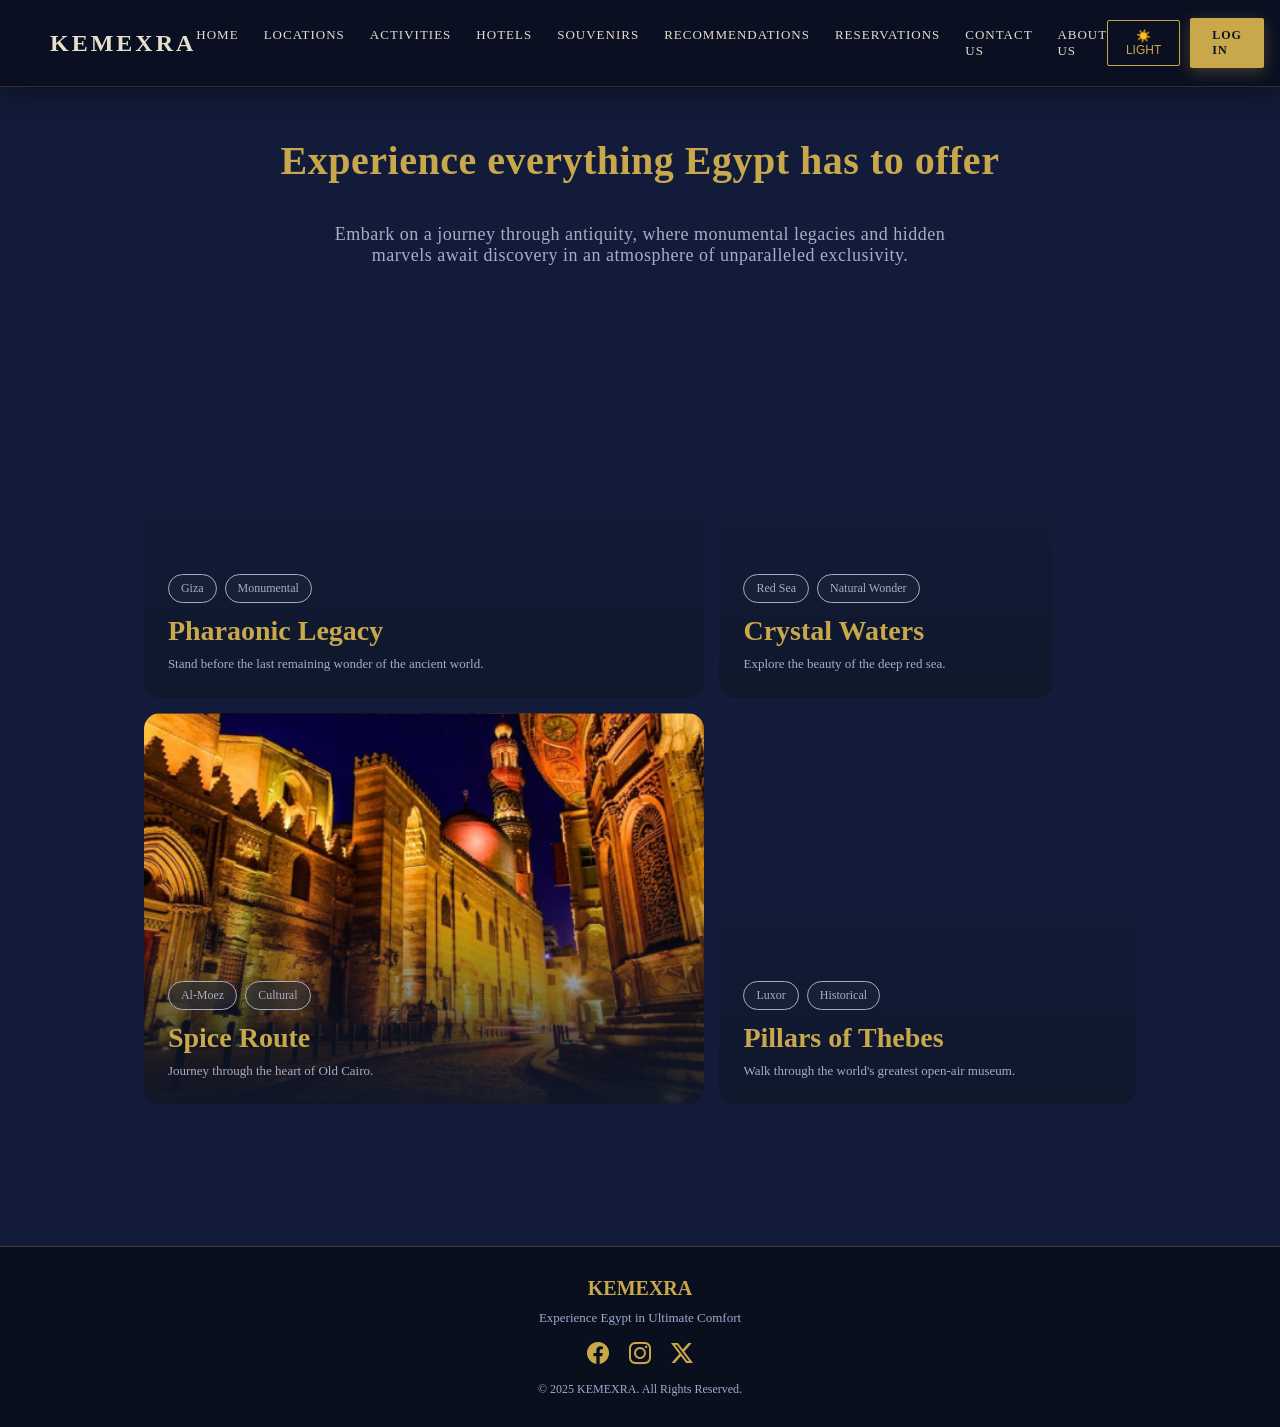
<file: activities/activities.html>
<!DOCTYPE html>
<html lang="en" dir="ltr">
<head>
        <script src="../theme.js"></script> 

    <meta charset="UTF-8">
    <title>KEMEXRA — Page Name</title>
    <link rel="stylesheet" href="https://cdn.jsdelivr.net/npm/bootstrap-icons@1.11.3/font/bootstrap-icons.min.css">
    <link rel="stylesheet" href="shared.css">
    <link rel="stylesheet" href="activities.css">
    <link rel="stylesheet" href="https://cdnjs.cloudflare.com/ajax/libs/font-awesome/6.7.2/css/all.min.css">
</head>
<body>

<!--  navbar  -->
<nav class="navbar">
    <div class="logo">KEMEXRA</div>
    <div class="nav-links">
        <a href="../index.html">Home</a>
        <a href="../locations/locations.html">Locations</a>
        <a href="../activities/activities.html">Activities</a>
        <a href="../hotels/hotels.html">Hotels</a>
        <a href="../souvenirs/souvenirs.html">Souvenirs</a>
        <a href="../Recommendations/rec.html">Recommendations</a>
        <a href="../booking/booking.html">Reservations</a>
               <a href="../tourism/Contact.html">contact us</a>
         <a href="../tourism/About.html">about us</a>
    </div>
    <div style="display:flex; gap:10px; align-items:center;">
        <button class="theme-btn" onclick="toggleTheme()">☀️ Light</button>
        <a class="action-btn" ="../log-in/login.html">LOG IN</a>
    </div>
</nav>
<!--  Default main page dark-->
<div id="dark-mode-layout">
    <div id="main-stage" class="not-active">
        <div class="yasso-default-activity-page" class="not-active">
        <div class="yasso-title-container">
            <h1 class="yasso-title">Experience everything Egypt has to offer</h1>
            <p class="yasso-title-description">Embark on a journey through antiquity, where monumental legacies and hidden marvels await discovery in an atmosphere of unparalleled exclusivity.</p>
        </div>
    
        <div class="yasso-locations">
            <div class="yasso-card yasso-sphinx" data-location="giza">
                <div class="yasso-tag-container">
                    <span class="yasso-tag">Giza</span>
                    <span class="yasso-tag">Monumental</span>
                </div>
                <h2 class="yasso-card-title">Pharaonic Legacy</h2>
                <p class="yasso-card-description">Stand before the last remaining wonder of the ancient world.</p>
            </div>

            <div class="yasso-card yasso-sharm" data-location="sharm">
                <div class="yasso-tag-container">
                    <span class="yasso-tag">Red Sea</span>
                    <span class="yasso-tag">Natural Wonder</span>
                </div>
                <h2 class="yasso-card-title">Crystal Waters</h2>
                <p class="yasso-card-description">Explore the beauty of the deep red sea.</p>
            </div>

            <div class="yasso-card yasso-luxor" data-location="luxor">
                <div class="yasso-tag-container">
                    <span class="yasso-tag">Luxor</span>
                    <span class="yasso-tag">Historical</span>
                </div>
                <h2 class="yasso-card-title">Pillars of Thebes</h2>
                <p class="yasso-card-description">Walk through the world's greatest open-air museum.</p>
            </div>

            <div class="yasso-card yasso-almoez" data-location="almoez">
                <div class="yasso-tag-container">
                    <span class="yasso-tag">Al-Moez</span>
                    <span class="yasso-tag">Cultural</span>
                </div>
                <h2 class="yasso-card-title">Spice Route</h2>
                <p class="yasso-card-description">Journey through the heart of Old Cairo.</p>
            </div>
        </div>
    </div>
</div>
<!-- Sphinx dark -->
<div id="sphinx-stage" class="not-active">
    <div class="tab-bar">
        <ul class="tab-content">
            <li data-target="sphinx-stage"><i class="bi bi-triangle-fill"></i></li>
            <li data-target="sharm-stage"><i class="bi bi-water"></i></li>
            <li data-target="luxor-stage"><i class="bi bi-bank"></i></li>
            <li data-target="khan-stage"><i class="bi bi-shop-window"></i></li>
            <li data-target="main-stage"><i class="bi bi-house-door-fill"></i></li>
        </ul>
    </div>
    <div class="sphinx-top-page">
        <h2 class="sphinx-title-mini">Giza Plateau</h2>
        <h1 class="sphinx-title">Pharonic Legacy</h1>
        <p class="sphinx-description">Stand before the last remaining wonder of the ancient world. An exclusive journey into the monumental triumphs of a civilization lost to time.</p>
    </div>
    
    <div class="yasso-sphinx-lower">
        <div class="yasso-history">
            <p class="yasso-sphinx-lower-tag">The Genesis</p>
            <h2 class="yasso-sphinx-card-title">Archeticts of Eternity</h2>
            <p class="yasso-sphinx-description">Constructed over 4,500 years ago, the pyramids stand as a testament to human ingenuity and divine ambition. Explore the inner chambers with our resident Egyptologists.</p>
            <a ="#" class="yasso-sphinx-link">Discover History</a>
        </div>
        <div class="yasso-sphinx-card">
            <div class="yasso-mini-icon-color"><i class="bi bi-key-fill"></i></div>
            <h3 class="yasso-mini-card-title">Private access</h3>
            <p class="yasso-mini-card-description">Exclusive before-hours entry to the Sphinx enclosure and private tomb access.</p>
            <a ="#" class="yasso-sphinx-link-low-effort">Request Access -></a>
        </div>
        <div class="yasso-sphinx-card-2">
            <div class="yasso-mini-icon-color"><i class="bi bi-car-front-fill"></i></div>
            <h3 class="yasso-mini-card-title">Dune Treks</h3>
            <p class="yasso-mini-card-description">Tear through the shifting Sahara dunes in high-performance 4x4s as the sun dips below the horizon.</p>
            <a ="#" class="yasso-sphinx-link-low-effort">View Itinerary -></a>
        </div>
    </div>
    <div class="yasso-extra-activity-sphinx">
        <div class="yasso-alittletotheleft">
        <p class="yasso-sphinx-lower-tag">Masterpiece</p>
            <h2 class="yasso-sphinx-card-title">The wonders of Egyptian engineering</h2>
            <p class="yasso-sphinx-description">Venture into the heart of the tombs with expert Egyptologists to witness the ingenuity that defined a civilization.</p>
            <a ="#" class="yasso-sphinx-link">Venture into the tombs</a>
        </div>
    </div>
    
</div>
<!-- Sharm dark -->
<div id="sharm-stage" class="not-active">
    <div class="tab-bar">
        <ul class="tab-content">
            <li data-target="sphinx-stage"><i class="bi bi-triangle-fill"></i></li>
            <li data-target="sharm-stage"><i class="bi bi-water"></i></li>
            <li data-target="luxor-stage"><i class="bi bi-bank"></i></li>
            <li data-target="khan-stage"><i class="bi bi-shop-window"></i></li>
            <li data-target="main-stage"><i class="bi bi-house-door-fill"></i></li>
        </ul>
    </div>
    <div class="sharm-top-page">
        <h2 class="sharm-title-mini">Deep Blue Sharm</h2>
        <h1 class="sharm-title">Red Sea Diving</h1>
        <p class="sharm-description">Descend into a world of vibrant coral gardens and historic shipwrecks. Experience the unparalleled clarity and marine biodiversity of the Red Sea with our expert-guided expeditions.</p>
        <div class="button-placement">
        <button class="btn-primary">Book a Dive</button>
        <button class="btn-secondary">View Equipment</button>
        </div>
    </div>
    <hr class="yasso-line">
    <div class="sharm-lower">
        <div class="sharm-lower-left">
        <div class="yasso-lower-page-text">
            <h1 class="sharm-title">Ras Mohammed National Park</h1>
            <p class="sharm-description">Egypt's premier national park offers dramatic drop-offs, massive gorgonian sea fans, and encounters with pelagic species. Shark Reef and Yolanda Reef are renowned for their staggering currents and nutrient-rich waters that attract schools of barracuda, snappers, and batfish.</p>
            <p class="yasso-sharm-tag"><i class="bi bi-droplet-fill"></i>Depth: 10m-40m+</p>
            <p class="yasso-sharm-tag"><i class="bi bi-geo-alt-fill"></i>Location: Sharm El Sheikh</p>
            <p class="yasso-sharm-tag"><i class="bi bi-alarm-fill"></i>Duration: 2 hours</p>
            <p class="yasso-sharm-tag"><i class="bi bi-people-fill"></i>Group Size: 2-4</p>
            <p class="yasso-sharm-tag"><i class="bi bi-eye-fill"></i>Visibility: Moderate</p>
        </div>
        </div>
        <img class="sharm-lower-right" src="The_cargo_of_the_Yolanda_is_now_home_for_many_kind_of_fishes.jpg">
    </div>
    <div class="sharm-lower-lower">
        <p class="sharm-title-mini">Services</p>
        <h1 class="sharm-title">Equipment & Guides</h1>
        <div class="sharm-cards-lower">
            <div class="sharm-card">
                <div class="sharm-card-icon"><i class="bi bi-water"></i> </div>
                <h2 class="sharm-card-title">
                    Premium Gear Rental
                </h2>
                <p class="sharm-card-description">
                    Top-tier, regularly serviced equipment from leading brands. Including nitrox-compatible computers, regulators, and specialized deep-water thermal protection.
                </p>
                <a ="#" class="sharm-card-link">View Inventory →</a>
            </div>
            <div class="sharm-card">
                <div class="sharm-card-icon"><i class="bi bi-mortarboard-fill"></i></div>
                <h2 class="sharm-card-title">
                    Expert Instruction
                </h2>
                <p class="sharm-card-description">
                    From initial certification to advanced technical diving. Our multilingual PADI & SSI certified master instructors ensure safety and skill mastery.
                </p>
                <a "../locations/locations.html" class="sharm-card-link">Explore Courses →</a>
            </div>
            <div class="sharm-card">
                <div class="sharm-card-icon"><i class="fa-solid fa-ship"></i> </div>
                <h2 class="sharm-card-title">
                    Private Charters
                </h2>
                <p class="sharm-card-description">
                    Exclusive access to pristine dive sites aboard luxury yachts. Customized itineraries, private guides, and gourmet onboard catering for intimate groups.                </p>
                <a "../locations/locations.html" class="sharm-card-link">Charter a Vessel →</a>
            </div>
        </div>
    </div>
</div>
<!--  khan dark -->
<div id="khan-stage" class="not-active">
    <div class="tab-bar">
        <ul class="tab-content">
            <li data-target="sphinx-stage"><i class="bi bi-triangle-fill"></i></li>
            <li data-target="sharm-stage"><i class="bi bi-water"></i></li>
            <li data-target="luxor-stage"><i class="bi bi-bank"></i></li>
            <li data-target="khan-stage"><i class="bi bi-shop-window"></i></li>
            <li data-target="main-stage"><i class="bi bi-house-door-fill"></i></li>
        </ul>
    </div>
    <div class="khan-top-page">
        <p class="khan-title-mini">The spice route</p>
        <h1 class="khan-title">Al-Moez & Bazaar</h1>
        <p class="khan-description">Step into the labyrinth of Islamic Cairo. A sensory journey through centuries of artisanal craftsmanship, exotic spices, and the timeless hum of the historic souks.</p>
        <a "../locations/locations.html" class="yasso-khan-link">Book Guided Walk</a>
        
    </div>
    <hr class="yasso-line">
            <h2 class="khan-lower-title">
                Treasures of the Labyrinth
                <hr class="khan-lower-title-line">
            </h2>
    <div class="khan-lower-page">
        <div class="khan-lower-left">
            <p class="khan-lower-left-mini-title">Sensory Experience</p>
            <h2 class="khan-lower-left-title">The Spice Markets</h2>
            <p class="khan-lower-left-description">Inhale the intoxicating aromas of saffron, cardamom, and frankincense. The spice merchants of Khan el-Khalili continue a trade that has flourished here since the 14th century.</p>
        </div>
        <div class="khan-lower-right">
            <div class="yasso-sphinx-card">
                <div class="yasso-mini-icon-color"><i class="bi bi-cup-hot"></i></div>
            <h3 class="yasso-mini-card-title">Fishawi's cafe</h3>
            <p class="khan-mini-card-description">Sip mint tea in the mirror-lined cafe that has operated continuously for over 200 years.</p>
            </div>
            <div class="yasso-sphinx-card">
                <div class="yasso-mini-icon-color"><i class="bi bi-gem"></i></div>
            <h3 class="yasso-mini-card-title">Artisanal Copper</h3>
            <p class="khan-mini-card-description">Witness coppersmiths crafting intricate trays and lanterns in the Street of the Tentmakers.</p>
            </div>
        </div>
    </div>
    <div class="khan-lower-lower-page">
        <div class="khan-lower-lower-left">
            <h2 class="khan-lower-lower-title">Curated bazar tours</h2>
            <p class="khan-mini-card-description">Navigate the complex alleys with our expert historians. Gain access to private artisan workshops and hidden architectural marvels rarely seen by tourists.</p>
            <a "../locations/locations.html" class="yasso-khan-link">View Itineraries</a>
        </div>
        <div class="khan-lower-lower-right">
        </div>
    </div>
</div>
<!-- Luxor dark-->
 <div id="luxor-stage" class="not-active">
    <div class="tab-bar">
        <ul class="tab-content">
            <li data-target="sphinx-stage"><i class="bi bi-triangle-fill"></i></li>
            <li data-target="sharm-stage"><i class="bi bi-water"></i></li>
            <li data-target="luxor-stage"><i class="bi bi-bank"></i></li>
            <li data-target="khan-stage"><i class="bi bi-shop-window"></i></li>
            <li data-target="main-stage"><i class="bi bi-house-door-fill"></i></li>
        </ul>
    </div>
    <div class=" luxor-upper">
        <p class="khan-title-mini">The pillars of thebes</p>
        <h1 class="khan-title">Luxor & Temples</h1>
        <p class="khan-description">Navigate the sprawling columns of the New Kingdom. Stand amidst a forest of stone where the ingenuity of ancient architects turned desert dust into an eternal testament of power.</p>

    </div>
    <div class="luxor-filler">
        <p class="luxor-filler1">Karnak</p>
        <p class="luxor-filler2">Luxor</p>
        <p class="luxor-filler2">West bank</p>
    </div>
        <hr class="yasso-line">
        <div class="luxor-lower">
        <h1 class="khan-title">The Great temple of Amun</h1>
        <p class="luxor-lower-description">A vast open-air museum and the largest religious building ever constructed.</p>
        <div class="luxor-lower-lower">
            <div class="luxor-lower-lower-left">
             <p class="luxor-lower-lower-left-description">Archaeological Curation</p>
             <h2 class="khan-title">Hypostyle Hall</h2>
             <p class="luxor-lower-description">Wander among 134 colossal columns, some reaching 70 feet high, intricately carved with the exploits of ancient kings.</p>
            </div>
            <div class="luxor-lower-lower-right">
               <div class="luxor-lower-lower-right-card1">
                <div class="luxor-lower-lower-right-card-icon"><i class="bi bi-compass-fill"></i></div>
                <h2 class="khan-title">Guided Expiditions</h2>
                <p class="khan-lower-lower-left-description">Expert Egyptologists reveal the deciphered secrets of the soaked lake and obelisks</p>
                <a "../locations/locations.html" class="yasso-luxor-link">Reserve a tour</a>
               </div>
               <div class="luxor-lower-lower-right-card2">
                <div class="luxor-lower-lower-right-card-icon"><i class="bi bi-eye-fill"></i> </div>
                <h2 class="khan-title">Night Illumination</h2>
                <p class="khan-lower-lower-left-description">Witness the sanctuary transformed under shadows and theatrical lighting.</p>
               </div>
            </div>
        </div>
        </div>
 </div>
  </div>
 <!-- light mode-->

 <div class="tab-bar-light">
        <ul class="tab-light-content">
            <li data-target="giza-light"><i class="bi bi-triangle-fill"></i></li>
            <li data-target="sharm-light"><i class="bi bi-water"></i></li>
            <li data-target="luxor-light"><i class="bi bi-bank"></i></li>
            <li data-target="khan-light"><i class="bi bi-shop-window"></i></li>
            <li data-target="main-stage-light"><i class="bi bi-house-door-fill"></i></li>
        </ul>
        </div>
 <div class="light-mode-layout">
    <!-- main light-->

    <div id="main-stage-light" class="not-active">
        <div class="yasso-main-upper">
        <h1 class="yasso-title-main-light">Unveil the Mysteries of the Nile</h1>
        <p class="yasso-title-description-light">From the sun-drenched pyramids to the vibrant depths of the Red Sea, curate your ultimate Egyptian odyssey with KEMEXRA's exclusive experiences.</p>
        </div>
        <div class="yasso-double-cards-light">
            <div class="yasso-card1-left">

            </div>
            <div class="yasso-card1-right">
                <h2 class="card-upper-tag">Giza Pleateau</h2>
                <h1 class="card-title-light">Pharaonic Legacy</h1>
                <p class="card-description-light">Stand before the last remaining wonder of the ancient world. An exclusive journey into the monumental triumphs of a civilization lost to time.</p>
                <a "../locations/locations.html" class="yasso-card-link-light" data-location="giza-light">Explore experience →</a>
            </div>
        </div>
        <div class="yasso-double-cards-light">
            
            <div class="yasso-card2-right">
                <h2 class="card-upper-tag">Sharm El Sheikh</h2>
                <h1 class="card-title-light">Deep Blue Sharm</h1>
                <p class="card-description-light">Dive into the pristine waters of the Red Sea. Discover vibrant coral reefs and marine life in a world-class underwater sanctuary, guided by master divers.</p>
                <a "../locations/locations.html" class="yasso-card-link-light" data-location="sharm-light">Explore experience →</a>
            </div>
            <div class="yasso-card2-left">
            </div>
        </div>
        <div class="yasso-middle-card">
            <div class="yasso-middle-card-content">
                <h2 class="card-upper-tag">Luxor</h2>
                <h1 class="middle-card-title-light">The Pillars of Thebes</h1>
                <div class="just-to-have-the-link-be-on-the-right"><p class="middle-card-description-light">Walk among the colossal columns of Karnak and the Valley of the Kings. Witness the majestic scale of ancient architectural mastery under the desert sun. </p> <a "../locations/locations.html" class="yasso-middle-card-link" data-location="luxor-light">Explore experience →</a></div>
            </div>
        </div>
        <div class="yasso-double-cards-light">
            <div class="yasso-card3-left">

            </div>
            <div class="yasso-card1-right">
                <h2 class="card-upper-tag">cairo</h2>
                <h1 class="card-title-light">The Gilded Labyrinth</h1>
                <p class="card-description-light">Trace the glow of a thousand brass lanterns through Cairo's medieval heart. A curated twilight passage through spice-scented alleyways and the living history of the Fatimid era.</p>
                <a "../locations/locations.html" class="yasso-card-link-light" data-location="almoez-light">Explore experience →</a>
            </div>
        </div>
    </div>
    <!-- giaz light-->
    <div id="giza-light" class="not-active">
        
        <div class="yasso-giza-light-upper">
            <div class="giza-light-upper-content">
            <h2 class="giza-upper-tag">Monumental Heritage</h2>
            <p class="giza-light-upper-title">The pyramids of Giza</p>
            <p class="giza-light-upper-description">Witness the enduring legacy of the Pharaohs. An architectural marvel that has stood the test of millennia, bathed in the golden light of the Egyptian sun.</p>
        </div>
        </div>
        <div class="yasso-giza-light-middle">
            <p class="giza-light-middle-title">The Giza plateau</p>
        </div>
        <hr class="yasso-line">
        <div class="yasso-double-cards-light">
            <div class="yasso-giza-card-left">
                <h2 class="yasso-giza-card-title">Echoes of Eternity</h2>
                <p class="yasso-giza-card-description">The Giza plateau is home to the most iconic monuments of the ancient world. Constructed over 4,500 years ago, these immense structures were designed to protect the pharaohs' bodies and guide them into the afterlife. The precision of their construction remains a subject of awe and study to this day.</p>
            <div class="time-to-visit">
                
                <div class="time-to-visit-content">
                    <div class="logo-color-time"><i class="bi bi-brightness-high"></i></div>
                    <div class="time-to-visit-text">
                        <p class="best"> Best time to visit</p>
                        <p class="october"> October to April (Cooler Climate)</p>
                    </div>
                </div>

            </div>
            </div>

            <div class="yasso-giza-card-right">

            </div>
        </div>
        <hr class="yasso-line">
        <h2 class="giza-light-middle-title">Discover Architectural Marvels</h2>
        <div class="giza-lower-cards">
            <div class="card">
                <div class="card1-upper">
                    <p class="card-tag-giza">Khufu</p>
                </div>
                <div class="card-lower">
                    <p class="card-title">The great pyramid</p>
                    <p class="card-description">The oldest and largest of the three pyramids, originally standing at 146.6 meters. It was the tallest man-made structure in the world for over 3,800 years.</p>
                </div>
            </div>
            <div class="card">
                <div class="card2-upper">
                    <p class="card-tag-giza">Khafre</p>
                </div>
                <div class="card-lower">
                    <p class="card-title">The great sphinx</p>
                    <p class="card-description">A mythical creature with the body of a lion and the head of a human, believed to represent Pharaoh Khafre. It stands as a timeless guardian of the plateau.</p>
                </div>
            </div>
            <div class="card">
                <div class="card3-upper">
                    <p class="card-tag-giza">Menkaure</p>
                </div>
                <div class="card-lower">
                    <p class="card-title">Pyramid of Menkaure</p>
                    <p class="card-description">The smallest of the three main pyramids, noted for its complex internal chambers and the remains of its original red granite casing.</p>
                </div>
            </div>
        </div>
    </div>
    <!-- sharm light-->
     <!-- side not the only reason i no longer use yass-something is because i thought we were going to merge everything into one CSS folder but now that we're allowed to have multiple CSS folders thats not the case so, you will be missed "yasso-" naming method, gone too soon but still in my heart-->
    <div id="sharm-light" class="not-active">
        <div class="sharm-upper-light">
            <p class="sharm-upper-light-tag">Underwater Exploration</p>
            <h1 class="sharm-upper-light-title">Deep Blue Sharm</h1>
            <p class="sharm-upper-light-description">Descend into the vibrant ecosystems of the Red Sea. Experience world-class diving and pristine coral reefs in unparalleled luxury.</p>
        </div>
        <div class="sharm-lower-upper-light">
            <p class="sharm-lower-upper-light-item">Overview</p>
            <p class="sharm-lower-upper-light-item">Diving Expeditions</p>
            <p class="sharm-lower-upper-light-item">Snorkeling</p>
            <p class="sharm-lower-upper-light-item">Marine Conservation</p>
        </div>
        <hr class="yasso-line">
        <h1 class="Mid-sharm-light-title">The Coral Gardens</h1>
        <div class="mid-sharm-content">
            <div class="mid-sharm-left">
                <p class="sharm-lower-tag"><i class="bi bi-star"></i>Featured</p>
                <h2 class="sharm-lower-title">Ras Mohammed Reserve</h2>
                <p class="sharm-lower-description">Discover vertical walls plunging into the abyss, teeming with pelagic fish and spectacular coral formations.</p>
            </div>
            <div class="mid-sharm-right">
                <div class="sharm-icon"><i class="fa-solid fa-fish-fins"></i></div>
                <p class="mid-sharm-right-title">Private Charters</p>
                <p class="mid-sharm-right-description">Elevate your underwater journey with our exclusive yacht charters. Accompanied by marine biologists, explore untouched dive sites away from the crowds.</p>
                <a "../locations/locations.html" class="mid-sharm-right-link">Charter a Vessel →</a>
            </div>
            
        </div>
        <div class="sharm-bottom">
                <div class="conditions">
                    <p class="conditions-title">Conditions & Clarity</p>
                    <div class="just-to-split-conditions">
                    <div class="left-conditions">
                        <p class="condition">Visibility</p>
                        <hr class="conditions-line">
                        <p class="condition">Water Temp</p>
                        <hr class="conditions-line">
                        <p class="condition">Difficulty</p>
                        <hr class="conditions-line">
                        <p class="condition">Preferred Season</p>
                    </div>
                    <div class="right-conditions">
                        <p class="condition">30m</p>
                        <hr class="conditions-line">
                        <p class="condition">25°C</p>
                        <hr class="conditions-line">
                        <p class="condition">Moderate</p>
                        <hr class="conditions-line">
                        <p class="condition">June to October</p>
                    </div>
                    </div>
                </div>
                <div class="description">
                    <h2 class="description-title">Shallow Water Snorkeling</h2>
                    <p class="actual-description">For those who prefer to stay near the surface, our guided snorkeling tours offer a window into a kaleidoscopic world of soft corals and gentle sea turtles just meters from our pristine beaches.</p>
                    <a "../locations/locations.html" class="description-link">Explore spots ></a>
                </div>
                <div class="image"></div>
            </div>
    </div>
    <!-- luxor light -->
     <div id="luxor-light" class="not-active">
        <div class="luxor-upper-light">
            <p class="yasso-luxor-upper-light-tag">Luxor & Aswan</p>
            <p class="yasso-luxor-upper-light-title">The pillars of Thebes</p>
            <p class="yasso-luxor-upper-light-description">Walk among the colossal ruins of ancient empires. Experience the timeless majesty of Karnak and the sacred beauty of Luxor Temple along the life-giving Nile.</p>
        </div>
        <div class="active-stuff-luxor-light">
            <p class="active-stuff-luxor-light-thingie">Overview</p>
            <p class="active-stuff-luxor-light-thingie">Karnak Temple</p>
            <p class="active-stuff-luxor-light-thingie">Luxor Temple</p>
            <p class="active-stuff-luxor-light-thingie">Philae Temple</p>
        </div>
        <hr class="yasso-line">
        <div class="luxor-middle-light">
            <div class="luxor-middle-light-left">
                <p class="luxor-middle-light-right-title">Monuments of eternity</p>
                <p class="luxor-middle-light-right-description">Theban monuments stand as a testament to the power and devotion of pharaohs past. From the sprawling complex of Karnak, dedicated to the god Amun, to the elegant colonnades of Luxor Temple in the heart of the city, every stone tells a story of divine right and earthly grandeur.</p>
                <p class="luxor-middle-light-right-explore">Explore History→</p>
            </div>
            <div class="luxor-middle-light-right">
            </div>
        </div>
        <p class="lower-middle-luxor-light-title-but-not-that-big">Sacred Precincts</p>
        <div class="luxor-lower-upper-light"> <!--I'm so tired boss-->
            <div class="luxor-lower-upper-left">
                <p class="luxor-lower-upper-tag">Karnak Complex</p>
                <p class="luxor-lower-upper-title">The Hypostyle Hall</p>
            </div>
            <div class="luxor-lower-upper-right">
                <p class="luxor-lower-upper-right-icon"><i class="bi bi-sun"></i></p>
                <p class="luxor-lower-upper-right-title">Solar Alignment</p>
                <p class="luxor-lower-upper-right-description">Witness the architectural precision that aligns these ancient structures perfectly with solstices.</p>
            </div>
        </div>
        <div class="luxor-lower-lower-light">
            <div class="luxor-lower-lower-light-left">
                <p class="luxor-lower-lower-light-left-icon"><i class="bi bi-droplet"></i></p>
                <p class="luxor-lower-lower-light-left-title">The Sacred Lake</p>
                <p class="luxor-lower-lower-light-left-description">Used by priests for purification rituals before entering the inner sanctums.</p>
            </div>
            <div class="luxor-lower-lower-light-right">
                <p class="luxor-lower-lower-right-light-tag">Luxor Temple</p>
                <p class="luxor-lower-lower-right-light-title">Avenue of Sphinxes</p>
            </div>
            
            </div>
        </div>
    
    <div id="khan-light" class="not-active">
            <div class="khan-upper-light">
                <p class="khan-light-upper-tag">Historical District</p>
                <p class="khan-light-upper-title">The Spice Route Bazaar</p>
                <p class="khan-light-upper-description">Wander through centuries of history in the labyrinthine alleys of Al-Moez Street and Khan el-Khalili.</p>
            </div>
            <div class="filler-content-i-dont-know-anymore">
                <p class="filler-content">Overview</p>
                <p class="filler-content">Artisan</p>
                <p class="filler-content">Spice Markets</p>
                <p class="filler-content">Cafes & Dining</p>
                <p class="filler-content">Map</p>
            </div>
           
        <hr class="yasso-line">
            <div class="khan-light-middle">
                <div class="khan-light-middle-left">
                    <p class="khan-light-middle-title">A Living Museum of Islamic Cairo</p>
                    <p class="khan-light-middle-description">Step back in time as you traverse Al-Moez Street, arguably the greatest concentration of medieval architectural treasures in the Islamic world. Adjacent lies the famed Khan el-Khalili, a sprawling bazaar where the scent of cardamom and saffron has mingled with the sound of coppersmiths for over 600 years.</p>
                    <p class="khan-light-middle-tag"><i class="bi bi-clock"></i> Best visited late afternoon</p>
                </div>
                    <div class="khan-light-middle-middle">
                </div>
                    <div class="khan-light-middle-right">
                </div>
            </div>
        <p class="khan-lower-title-left">Curated Experiences</p>
        <hr class="yasso-line">
        <div class="khan-lower-lower-light">
            <div class="khan-lower-lower-light-left">
                <p class="khan-lower-lower-light-left-tag">Artisan Quarter</p>
                <p class="khan-lower-lower-light-left-title">The Coppersmiths' Alley</p>
                <p class="khan-lower-lower-light-left-description">Witness master artisans shaping raw metal into exquisite lanterns and trays using techniques passed down through generations.</p>
            </div>
            <div class="khan-lower-lower-light-right">
                <div class="khan-lower-lower-light-card">
                    <p class="khan-lower-lower-light-card-icon"><i class="bi bi-cup-hot"></i></p>
                    <p class="khan-lower-lower-light-card-title">El Fishawy Cafe</p>
                    <p class="khan-lower-lower-light-card-description">Sip traditional mint tea in Cairo's oldest cafe, a mirror-lined establishment that has been open continuously for centuries.</p>
                    <a "../locations/locations.html" class="khan-lower-lower-light-card-link">Discover →</a>
                </div>
                <div class="khan-lower-lower-light-card">
                    <p class="khan-lower-lower-light-card-icon"><i class="fa-brands fa-fort-awesome"></i></p>
                    <p class="khan-lower-lower-light-card-title">Qalawun Complex</p>
                    <p class="khan-lower-lower-light-card-description">Step into the golden age of the Mamluks. At the heart of Al-Muizz Street, the Qalawun Complex stands as a breathtaking convergence of light and stone, where sun-drenched stained glass illuminates centuries of history.</p>
                    <a "../locations/locations.html" class="khan-lower-lower-light-card-link">Discover →</a>
                </div>
            </div>
        </div>
        </div>
    </div>
<!--  footer  -->
<footer>
    <p class="footer-logo">KEMEXRA</p>
    <p class="footer-tagline">Experience Egypt in Ultimate Comfort</p>
    <div class="footer-socials">
        <a "../locations/locations.html"><i class="bi bi-facebook"></i></a>
        <a "../locations/locations.html"><i class="bi bi-instagram"></i></a>
        <a "../locations/locations.html"><i class="bi bi-twitter-x"></i></a>
    </div>
    <p class="footer-copy">&copy; 2025 KEMEXRA. All Rights Reserved.</p>
</footer>

<script src="activities.js"></script>
</body>
</html>
</file>
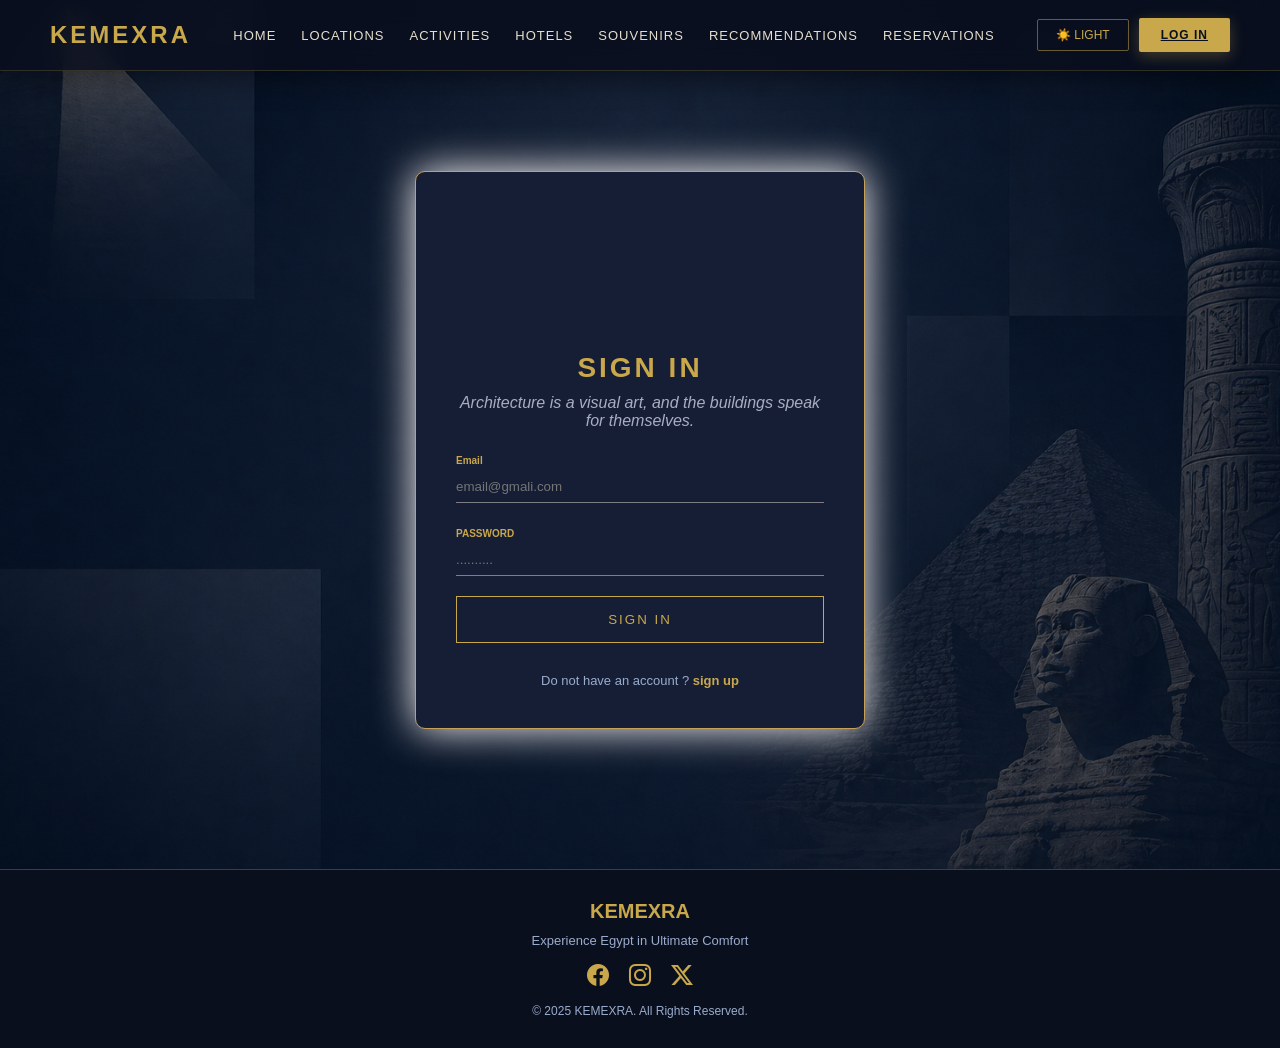
<file: log-in/login.html>
<!DOCTYPE html>
<html lang="en" dir="ltr">
<head>
            <script src="../theme.js"></script>

    <meta charset="UTF-8">
    <title>KEMEXRA — SIGN IN</title>
    <link rel="stylesheet" href="https://cdn.jsdelivr.net/npm/bootstrap-icons@1.11.3/font/bootstrap-icons.min.css">
    <link rel="stylesheet" href="shared.css">
    <link rel="stylesheet" href="log-in.css">
</head>
<body>

<!--  navbar  -->
<nav class="navbar">
    <div class="logo">KEMEXRA</div>
    <div class="nav-links">
         <a href="../index.html">Home</a>
        <a href="../locations/locations.html">Locations</a>
        <a href="../activities/activities.html">Activities</a>
        <a href="../hotels/hotels.html">Hotels</a>
        <a href="../souvenirs/souvenirs.html">Souvenirs</a>
        <a href="../Recommendations/rec.html">Recommendations</a>
        <a href="../booking/booking.html">Reservations</a>
    </div>
    <div style="display:flex; gap:10px; align-items:center;">
        <button class="theme-btn" onclick="toggleTheme()">☀️ Light</button>
        <a class="action-btn" href="login.html">LOG IN</a>
    </div>
</nav>
<!-- كل واحد يحط محتوى صفحته هنا -->
 <div class="display">
<div class="login-container">
     <h2>SIGN IN</h2>
     <p class="subtitle">Architecture is a visual art, and the buildings speak for themselves.</p>    
      <form id="loginForm">
          <div class="input-group">
            <label for="email">Email</label>
            <input type="text" id="email" placeholder="email@gmali.com">
          </div>
            <div class="input-group">
                <label for="password">PASSWORD</label>
                <input type="password" id="password" placeholder="..........">
            </div>

          <button type="submit" class="submit-btn">SIGN IN</button>

      </form> 
                      
                       <p class="text">Do not have an account ? <a href="../register/register.html" >sign up</a></p>
                          

    </div>
</div>
<!--  footer  -->
<footer>
    <p class="footer-logo">KEMEXRA</p>
    <p class="footer-tagline">Experience Egypt in Ultimate Comfort</p>
    <div class="footer-socials">
        <a href="#"><i class="bi bi-facebook"></i></a>
        <a href="#"><i class="bi bi-instagram"></i></a>
        <a href="#"><i class="bi bi-twitter-x"></i></a>
    </div>
    <p class="footer-copy">&copy; 2025 KEMEXRA. All Rights Reserved.</p>
</footer>

<script src="log-in.js"></script>
</body>
</html>
</file>
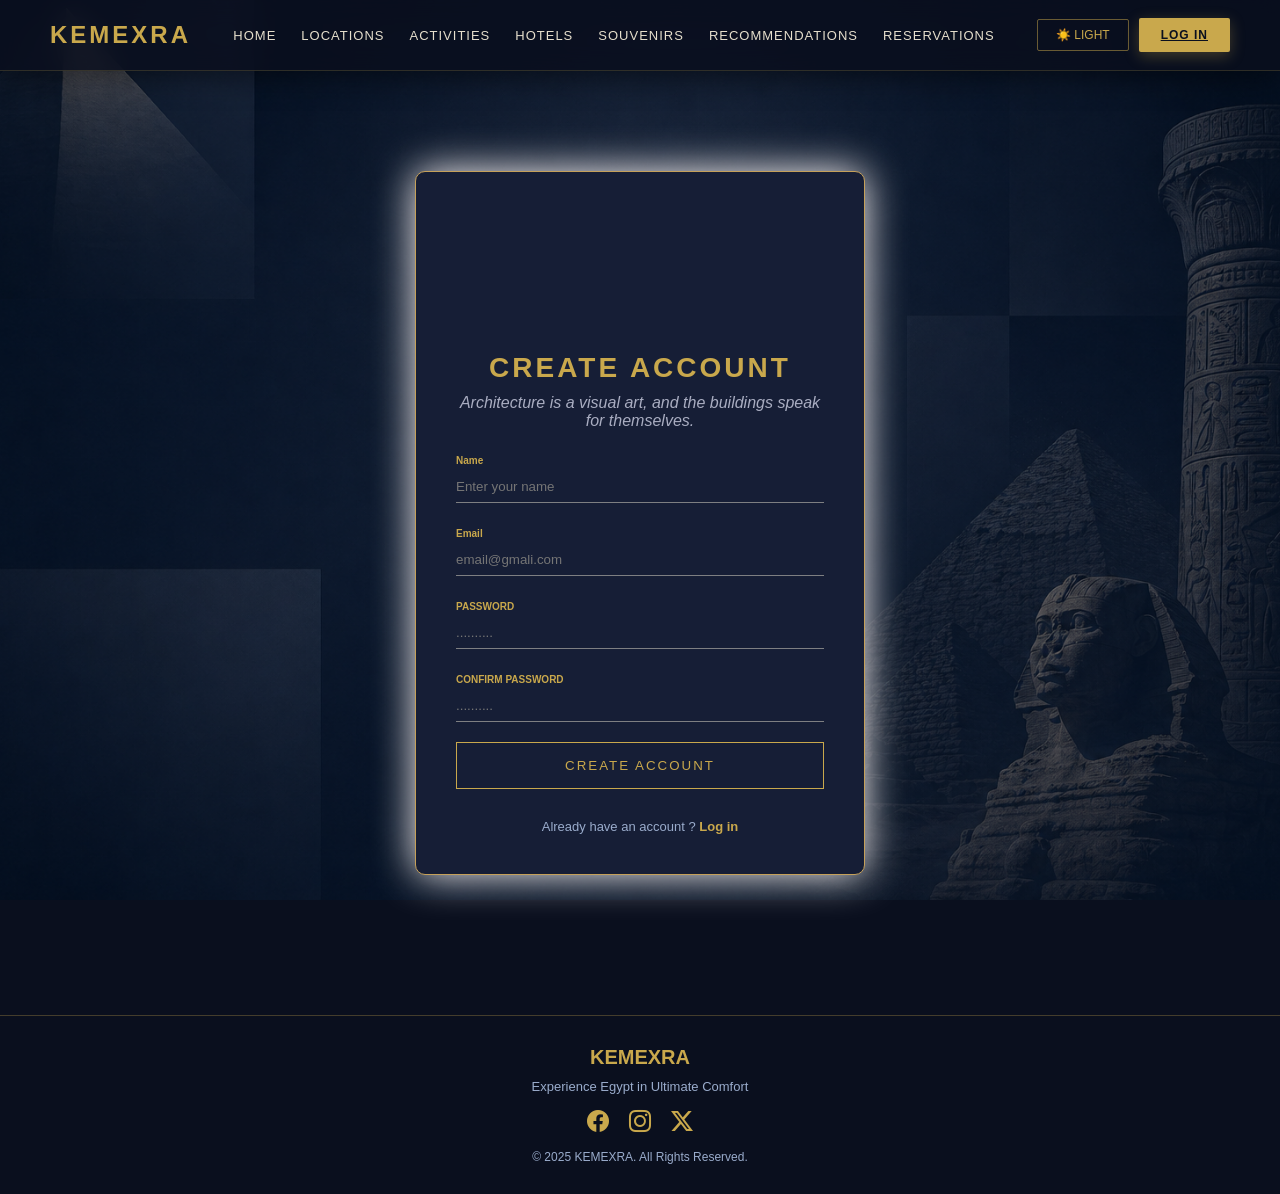
<file: register/register.html>
<!DOCTYPE html>
<html lang="en" dir="ltr">
<head>
    <meta charset="UTF-8">
            <script src="../theme.js"></script>

    <title>KEMEXRA — register</title>
    <link rel="stylesheet" href="https://cdn.jsdelivr.net/npm/bootstrap-icons@1.11.3/font/bootstrap-icons.min.css">
    <link rel="stylesheet" href="shared.css">
    <link rel="stylesheet" href="register.css">
</head>
<body>

<!--  navbar  -->
<nav class="navbar">
    <div class="logo">KEMEXRA</div>
    <div class="nav-links">
        <a href="../index.html">Home</a>
        <a href="../locations/locations.html">Locations</a>
        <a href="../activities/activities.html">Activities</a>
        <a href="../hotels/hotels.html">Hotels</a>
        <a href="../souvenirs/souvenirs.html">Souvenirs</a>
        <a href="../Recommendations/rec.html">Recommendations</a>
        <a href="../booking/booking.html">Reservations</a>
    </div>
    <div style="display:flex; gap:10px; align-items:center;">
        <button class="theme-btn" onclick="toggleTheme()">☀️ Light</button>
        <a class="action-btn" href="../log-in/login.html">LOG IN</a>
    </div>
</nav>
<!-- كل واحد يحط محتوى صفحته هنا -->
 <div class="display">
<div class="register-container">
     <h2>CREATE ACCOUNT</h2>
     <p class="subtitle">Architecture is a visual art, and the buildings speak for themselves.</p>    
      <form>
          <div class="input-group">
            <label for="name">Name</label>
            <input type="text" id="name" placeholder="Enter your name">
          </div>
          <div class="input-group">
            <label for="email">Email</label>
            <input type="text" id="email" placeholder="email@gmali.com">
          </div>
            <div class="input-group">
                <label for="password">PASSWORD</label>
                <input type="password" id="password" placeholder="..........">
            </div>
            <div class="input-group">
                <label for="password">CONFIRM PASSWORD</label>
                <input type="password" id="confirm" placeholder=".........." >
            </div>

          <button type="submit" class="submit-btn">CREATE ACCOUNT</button>

      </form> 
                      
                       <p class="text">Already have an account ? <a href="../log-in/login.html" >Log in</a></p>
                          

    </div>
</div>
<!--  footer  -->
<footer>
    <p class="footer-logo">KEMEXRA</p>
    <p class="footer-tagline">Experience Egypt in Ultimate Comfort</p>
    <div class="footer-socials">
        <a href="#"><i class="bi bi-facebook"></i></a>
        <a href="#"><i class="bi bi-instagram"></i></a>
        <a href="#"><i class="bi bi-twitter-x"></i></a>
    </div>
    <p class="footer-copy">&copy; 2025 KEMEXRA. All Rights Reserved.</p>
</footer>

<script src="register.js"></script>
</body>
</html>
</file>
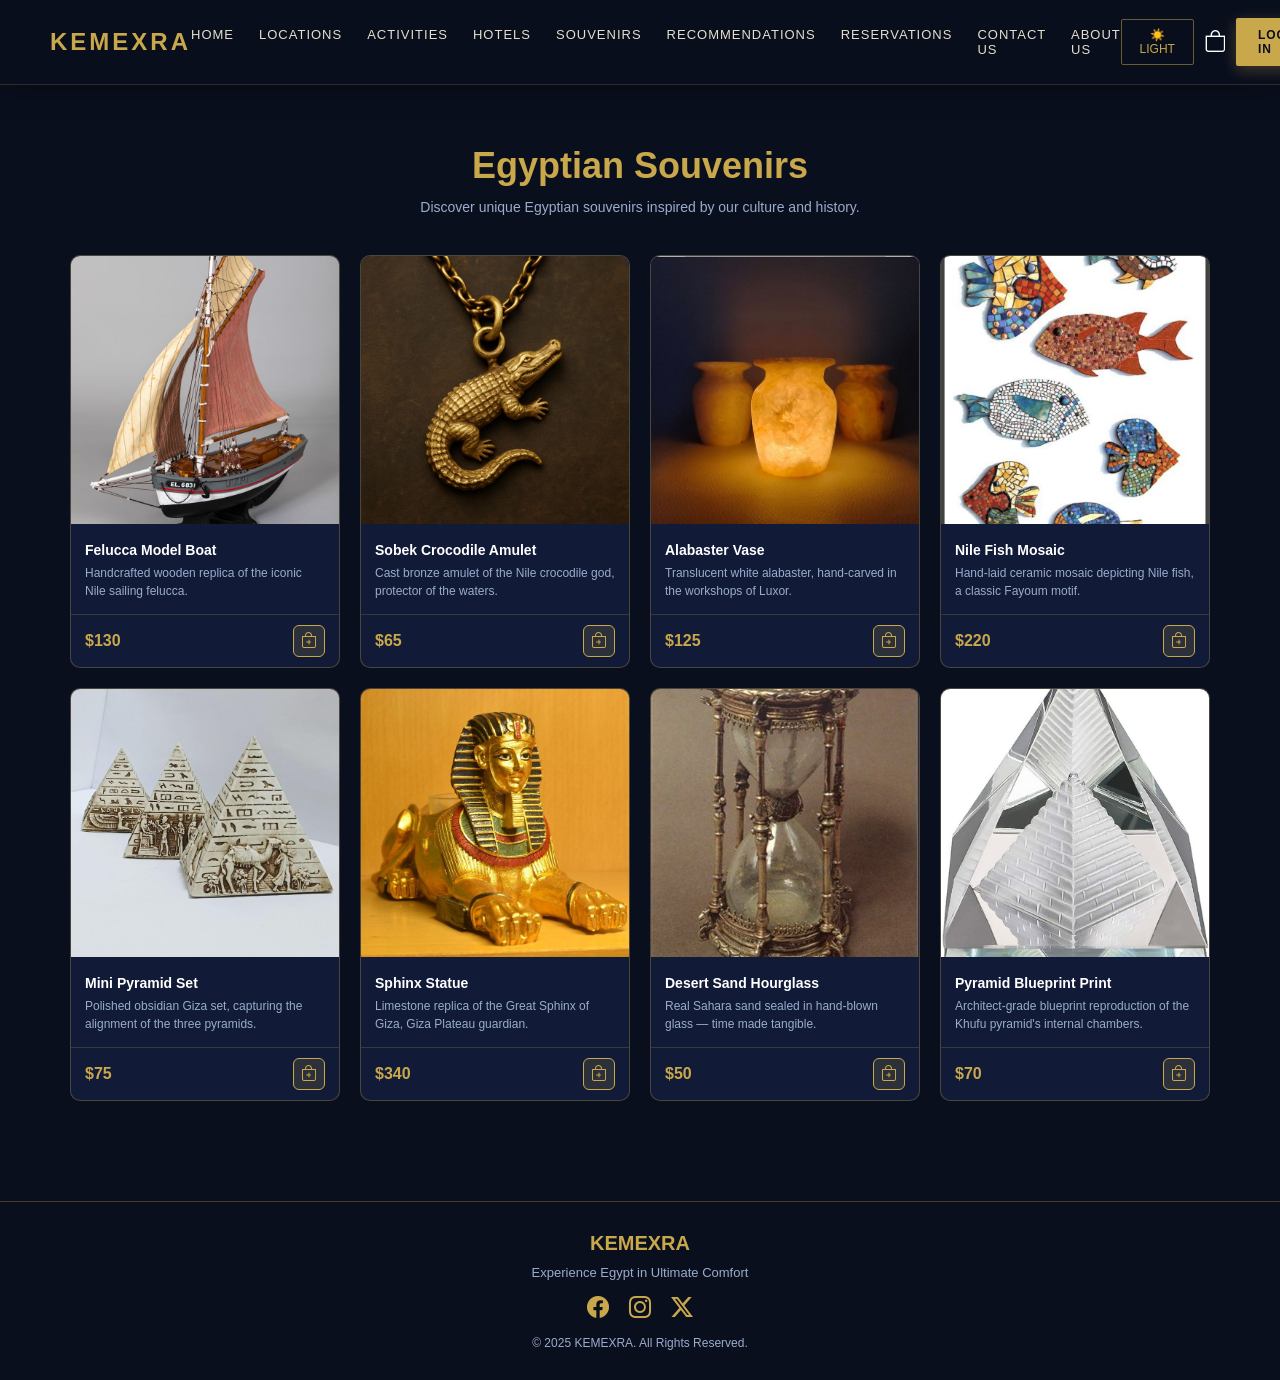
<file: souvenirs/souvenirs.html>
<!DOCTYPE html>
<html lang="en" dir="ltr">
<head>
    <script src="../theme.js"></script>
    <meta charset="UTF-8">
    <title>KEMEXRA — Souvenirs</title>
    <link rel="stylesheet" href="https://cdn.jsdelivr.net/npm/bootstrap-icons@1.11.3/font/bootstrap-icons.min.css">
    <link rel="stylesheet" href="souvenirs.css">
</head>
<body>

<nav class="navbar">
    <div class="logo">KEMEXRA</div>
    <div class="nav-links">
        <a href="../index.html">Home</a>
        <a href="../locations/locations.html">Locations</a>
        <a href="../activities/activities.html">Activities</a>
        <a href="../hotels/hotels.html">Hotels</a>
        <a href="../souvenirs/souvenirs.html">Souvenirs</a>
        <a href="../Recommendations/rec.html">Recommendations</a>
        <a href="../booking/booking.html">Reservations</a>
        <a href="../tourism/Contact.html">contact us</a>
        <a href="../tourism/About.html">about us</a>
    </div>
    <div style="display:flex; gap:10px; align-items:center;">
        <button class="theme-btn" onclick="toggleTheme()">☀️ Light</button>
        <button class="cart-icon-btn" id="cartBtn" title="View Cart">
            <i class="bi bi-bag"></i>
        </button>
        <a class="action-btn" href="../log-in/login.html">LOG IN</a>
    </div>
</nav>

<div class="cart-backdrop" id="cartbackdrop"></div>

<aside class="cart-panel" id="cartpanel">
    <div class="cart-panelheader">
        <h2 class="cart-title">Your cart</h2>
        <button class="cart-close" id="cartclosebtn">
            <i class="bi bi-x-lg"></i>
        </button>
    </div>
    <div class="cart-items" id="cartitems"></div>
    <div class="cart-panel-footer" id="cartpanelfooter">
        <div class="cart-total-row">
            <span>total</span>
            <span class="cart-total" id="carttotal">$0</span>
        </div>
        <button class="Checkout">Checkout</button>
    </div>
</aside>

<section class="hero">
    <h1>Egyptian Souvenirs</h1>
    <p>Discover unique Egyptian souvenirs inspired by our culture and history.</p>
</section>

<div class="items-grid" id="itemsgrid">
    <div class="item-card">
        <img class="item-img" src="Felucca.jpg" alt="Felucca">
        <div class="item-info">
            <div class="item-name">Felucca Model Boat</div>
            <div class="item-desc">Handcrafted wooden replica of the iconic Nile sailing felucca.</div>
        </div>
        <div class="item-footer">
            <span class="item-price">$130</span>
            <button class="add-to-cart-btn" data-name="Felucca Model Boat" data-price="130">
                <i class="bi bi-bag-plus"></i>
            </button>
        </div>
    </div>
    <div class="item-card">
        <img class="item-img" src="Crocodile design.jpg" alt="Crocodile">
        <div class="item-info">
            <div class="item-name">Sobek Crocodile Amulet</div>
            <div class="item-desc">Cast bronze amulet of the Nile crocodile god, protector of the waters.</div>
        </div>
        <div class="item-footer">
            <span class="item-price">$65</span>
            <button class="add-to-cart-btn" data-name="Sobek Crocodile Amulet" data-price="65">
                <i class="bi bi-bag-plus"></i>
            </button>
        </div>
    </div>
    <div class="item-card">
        <img class="item-img" src="Alabaster Vase.jpg" alt="Alabaster Vase">
        <div class="item-info">
            <div class="item-name">Alabaster Vase</div>
            <div class="item-desc">Translucent white alabaster, hand-carved in the workshops of Luxor.</div>
        </div>
        <div class="item-footer">
            <span class="item-price">$125</span>
            <button class="add-to-cart-btn" data-name="Alabaster Vase" data-price="125">
                <i class="bi bi-bag-plus"></i>
            </button>
        </div>
    </div>
    <div class="item-card">
        <img class="item-img" src="fish.jpg" alt="Nile Fish Mosaic">
        <div class="item-info">
            <div class="item-name">Nile Fish Mosaic</div>
            <div class="item-desc">Hand-laid ceramic mosaic depicting Nile fish, a classic Fayoum motif.</div>
        </div>
        <div class="item-footer">
            <span class="item-price">$220</span>
            <button class="add-to-cart-btn" data-name="Nile Fish Mosaic" data-price="220">
                <i class="bi bi-bag-plus"></i>
            </button>
        </div>
    </div>
    <div class="item-card">
        <img class="item-img" src="Egyptian pyramid.jpg" alt="Mini Pyramid">
        <div class="item-info">
            <div class="item-name">Mini Pyramid Set</div>
            <div class="item-desc">Polished obsidian Giza set, capturing the alignment of the three pyramids.</div>
        </div>
        <div class="item-footer">
            <span class="item-price">$75</span>
            <button class="add-to-cart-btn" data-name="Mini Pyramid Set" data-price="75">
                <i class="bi bi-bag-plus"></i>
            </button>
        </div>
    </div>
    <div class="item-card">
        <img class="item-img" src="Sphinx Statue.jpg" alt="Sphinx Statue">
        <div class="item-info">
            <div class="item-name">Sphinx Statue</div>
            <div class="item-desc">Limestone replica of the Great Sphinx of Giza, Giza Plateau guardian.</div>
        </div>
        <div class="item-footer">
            <span class="item-price">$340</span>
            <button class="add-to-cart-btn" data-name="Sphinx Statue" data-price="340">
                <i class="bi bi-bag-plus"></i>
            </button>
        </div>
    </div>
    <div class="item-card">
        <img class="item-img" src="Desert Sand Hourglass.jpg" alt="Desert Sand Hourglass">
        <div class="item-info">
            <div class="item-name">Desert Sand Hourglass</div>
            <div class="item-desc">Real Sahara sand sealed in hand-blown glass — time made tangible.</div>
        </div>
        <div class="item-footer">
            <span class="item-price">$50</span>
            <button class="add-to-cart-btn" data-name="Desert Sand Hourglass" data-price="50">
                <i class="bi bi-bag-plus"></i>
            </button>
        </div>
    </div>
    <div class="item-card">
        <img class="item-img" src="Pyramid Blueprint Print.jpg" alt="Pyramid Blueprint Print">
        <div class="item-info">
            <div class="item-name">Pyramid Blueprint Print</div>
            <div class="item-desc">Architect-grade blueprint reproduction of the Khufu pyramid's internal chambers.</div>
        </div>
        <div class="item-footer">
            <span class="item-price">$70</span>
            <button class="add-to-cart-btn" data-name="Pyramid Blueprint Print" data-price="70">
                <i class="bi bi-bag-plus"></i>
            </button>
        </div>
    </div>
</div>

<footer>
    <p class="footer-logo">KEMEXRA</p>
    <p class="footer-tagline">Experience Egypt in Ultimate Comfort</p>
    <div class="footer-socials">
        <a href="#"><i class="bi bi-facebook"></i></a>
        <a href="#"><i class="bi bi-instagram"></i></a>
        <a href="#"><i class="bi bi-twitter-x"></i></a>
    </div>
    <p class="footer-copy">&copy; 2025 KEMEXRA. All Rights Reserved.</p>
</footer>

<script src="souvenirs.js"></script>
</body>
</html>
</file>
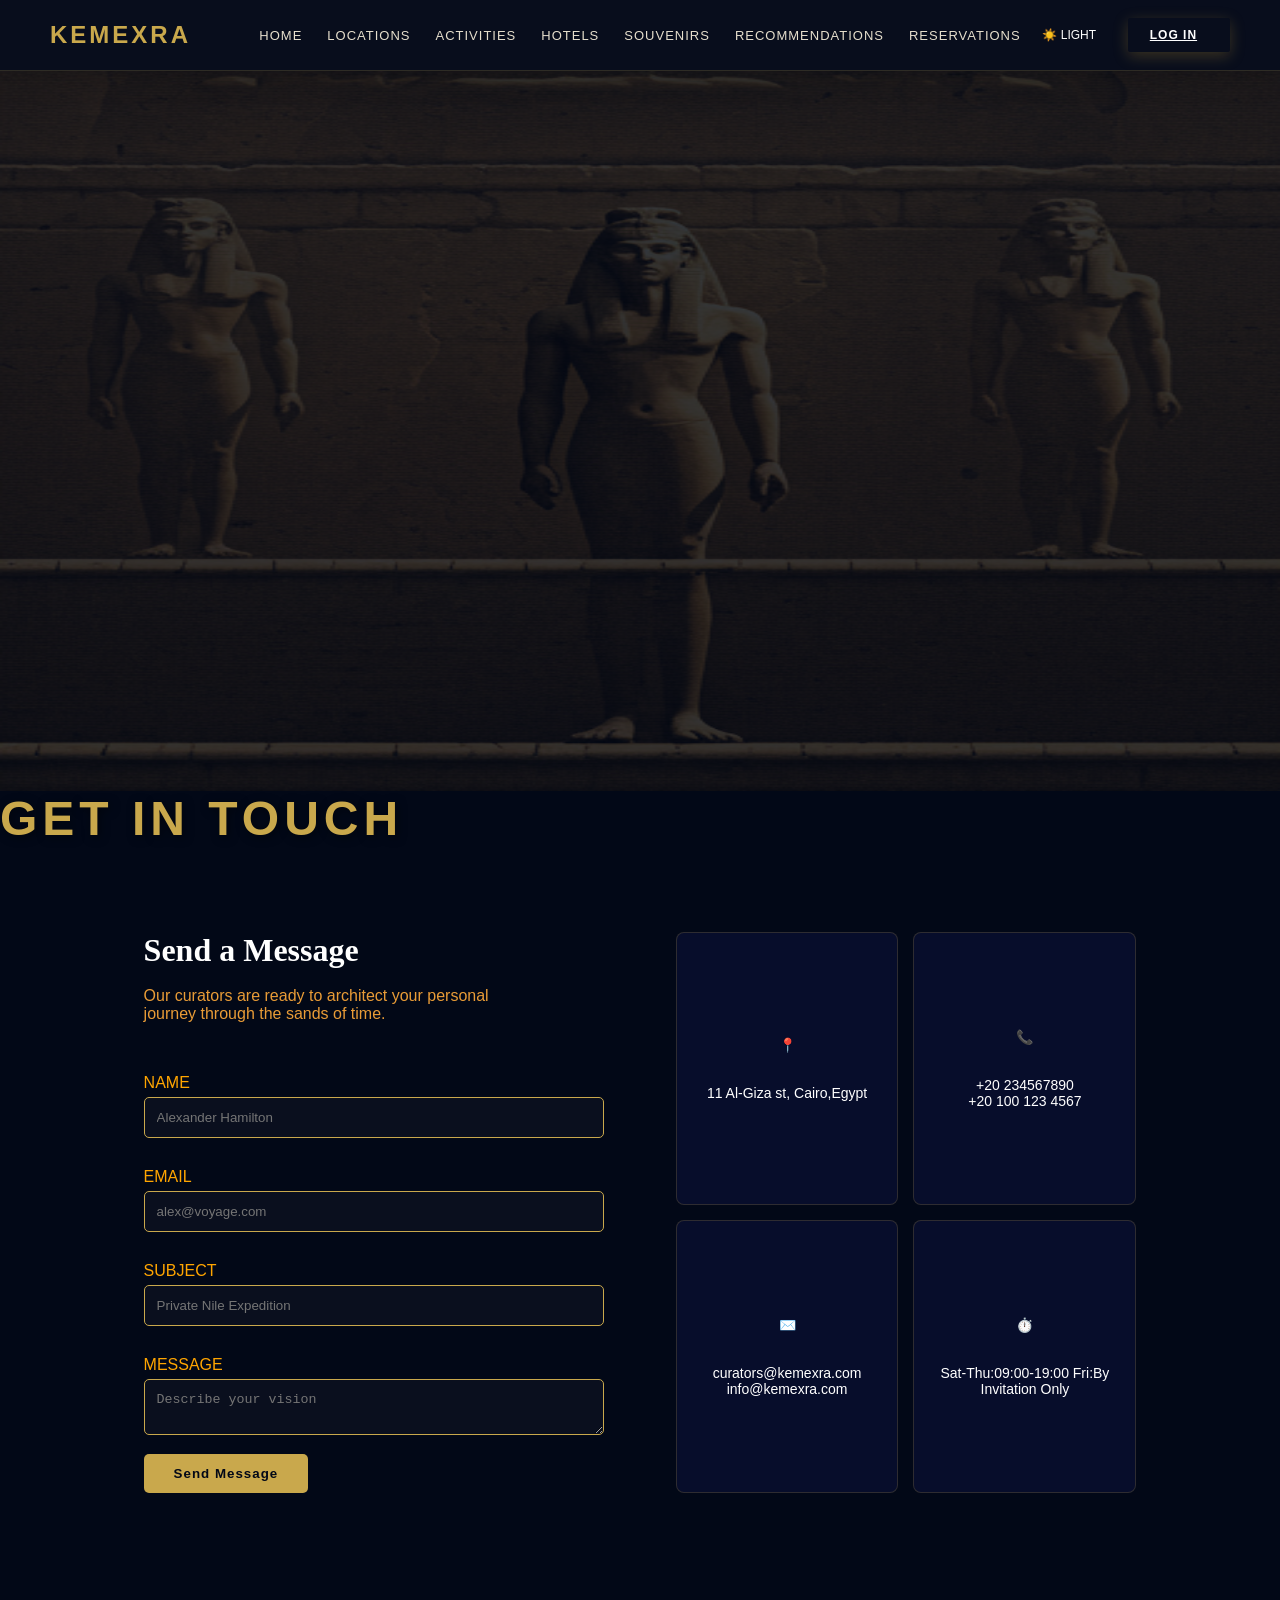
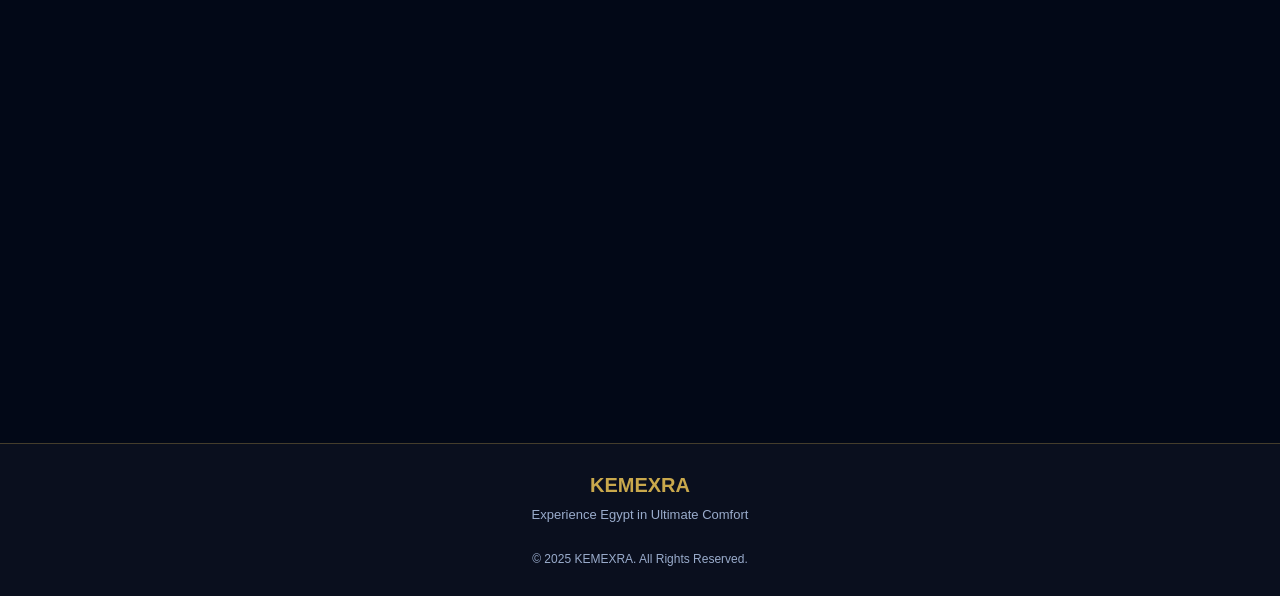
<file: tourism/Contact Us.html>
<!DOCTYPE html>
<html>
    <head>
        <meta charset="utf-8">
        <link  rel= "stylesheet" href="Style.css">
        <meta name="viewport" content="width=device-width , initial-scale=1.0">
    </head>
    <body>
        <nav class="navbar">
    <div class="logo">KEMEXRA</div>
    <div class="nav-links">
        <a href="index.html">Home</a>
        <a href="locations.html">Locations</a>
        <a href="activities.html">Activities</a>
        <a href="hotels.html">Hotels</a>
        <a href="souvenirs.html">Souvenirs</a>
        <a href="recommendations.html">Recommendations</a>
        <a href="reservations.html">Reservations</a>
    </div>
    <div style="display:flex; gap:10px; align-items:center;">
        <button class="theme-btn" onclick="toggleTheme()">☀️ Light</button>
        <a class="action-btn" href="login.html">LOG IN</a>
    </div>
</nav>

        <section class="cont">
            <div class="img"></div>
            <h1 class="get">GET IN TOUCH</h1>
        </section>
        <br> <br>
        <section class="contact">  
            <div class="left">
                <h2 class="mess">Send a Message</h2>
                <br>
                <p class="cat">Our curators are ready to architect your personal 
                    <br>
                    journey through the sands of time.
                </p>
                <br><br>
        <form class="myform">
            <label class="ch">NAME</label>
             <input type="text" id="name" placeholder="Alexander Hamilton" class="name">
             <label class="ch">EMAIL</label>
            <input type="email" id="email" placeholder="alex@voyage.com" class="email">
            <label class="ch">SUBJECT</label>
            <input type="text" id="subject" placeholder="Private Nile Expedition" class="subject">
            <label class="ch">MESSAGE</label>
            <textarea id="message" placeholder="Describe your vision" class="message"></textarea>
           <button type="submit">Send Message</button>
     </form>
     <p id="error" style="color:red;"></p>
            </div>
            <div class="right">
                <div class="box">📍<br> <br> <br>11 Al-Giza st,
                     Cairo,Egypt</div>
                <div class="box">📞 <br> <br> <br>+20 234567890 <br>
                      +20 100 123 4567
                </div>
                <div class="box">✉️ <br> <br> <br>curators@kemexra.com
                    info@kemexra.com
                </div>
                <div class="box">⏱️ <br> <br> <br> Sat-Thu:09:00-19:00
                    Fri:By Invitation Only
                </div>
            </div>
        </section>
        <iframe src="https://www.google.com/maps/embed?pb=!1m18!1m12!1m3!1d110502.7776937826!2d31.340866560453684!3d30.059462761118617!2m3!1f0!2f0!3f0!3m2!1i1024!2i768!4f13.1!3m3!1m2!1s0x14583fa60b21beeb%3A0x79dfb296e8423bba!2z2KfZhNmC2KfZh9ix2KnYjCDZhdit2KfZgdi42Kkg2KfZhNmC2KfZh9ix2KnigKw!5e0!3m2!1sar!2seg!4v1777456818791!5m2!1sar!2seg" width="600" height="450" style="border:0;" allowfullscreen="" loading="lazy" referrerpolicy="no-referrer-when-downgrade"></iframe>
        <footer>
    <p class="footer-logo">KEMEXRA</p>
    <p class="footer-tagline">Experience Egypt in Ultimate Comfort</p>
    <div class="footer-socials">
        <a href="#"><i class="bi bi-facebook"></i></a>
        <a href="#"><i class="bi bi-instagram"></i></a>
        <a href="#"><i class="bi bi-twitter-x"></i></a>
    </div>
    <p class="footer-copy">&copy; 2025 KEMEXRA. All Rights Reserved.</p>
</footer>

<script src="contact.js"></script>

    </body>
    </html>
</file>
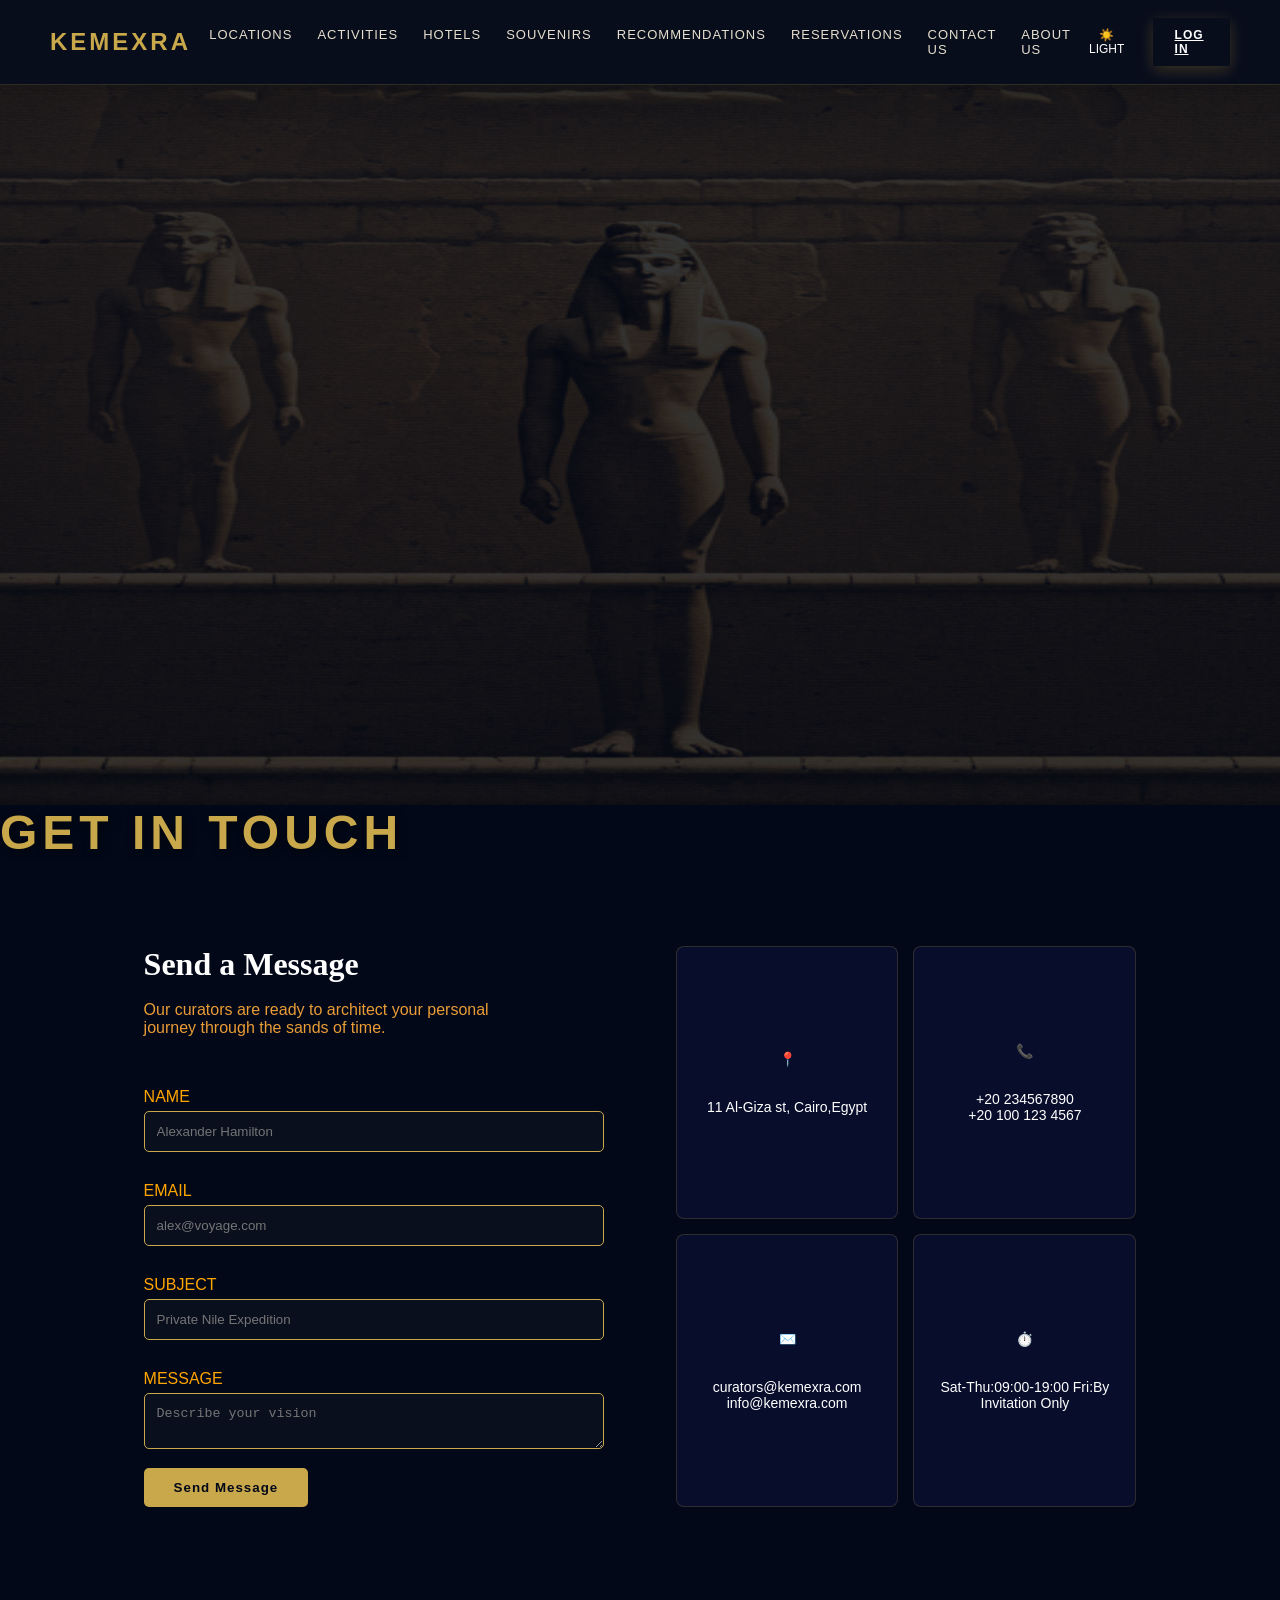
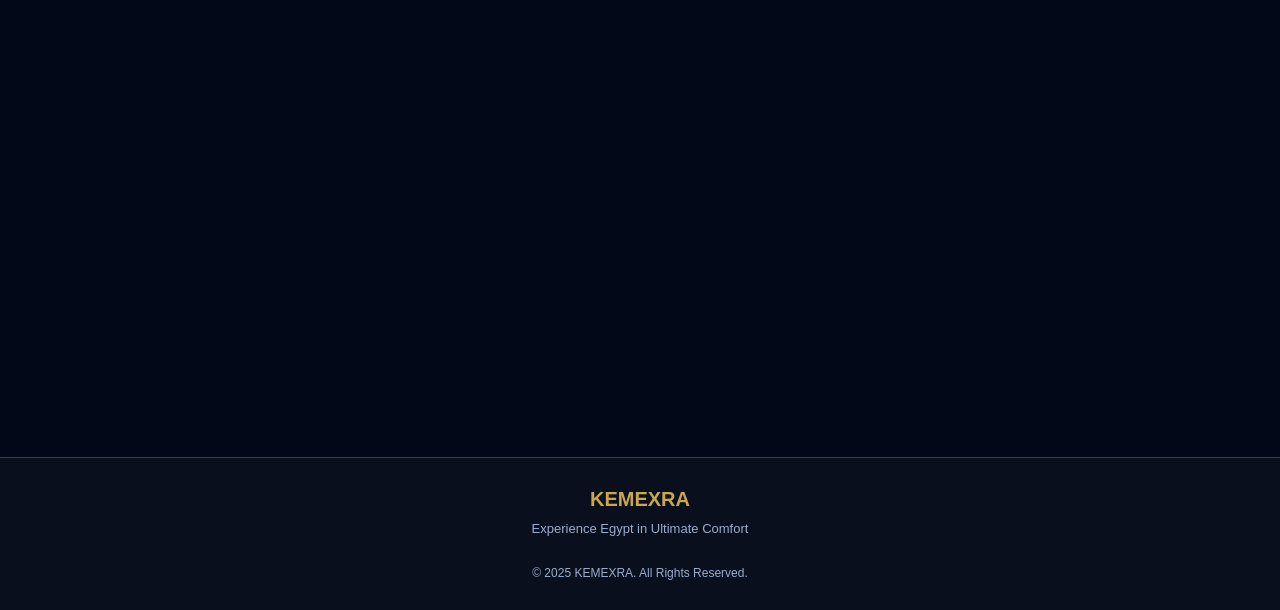
<file: tourism/Contact.html>
<!DOCTYPE html>
<html>
    <head>
                <script src="../theme.js"></script>

        <meta charset="utf-8">
        <link  rel= "stylesheet" href="Style.css">
        <meta name="viewport" content="width=device-width , initial-scale=1.0">
    </head>
    <body>
        <nav class="navbar">
    <div class="logo">KEMEXRA</div>
    <div class="nav-links">
         <a href="../locations/locations.html">Locations</a>
        <a href="../activities/activities.html">Activities</a>
        <a href="../hotels/hotels.html">Hotels</a>
        <a href="../souvenirs/souvenirs.html">Souvenirs</a>
        <a href="../Recommendations/rec.html">Recommendations</a>
        <a href="../booking/booking.html">Reservations</a>
            <a href="../tourism/Contact.html">contact us</a>
         <a href="../tourism/About.html">about us</a>
    </div>
    <div style="display:flex; gap:10px; align-items:center;">
        <button class="theme-btn" onclick="toggleTheme()">☀️ Light</button>
        <a class="action-btn" href="../log-in/login.html">LOG IN</a>
    </div>
</nav>

        <section class="cont">
            <div class="img"></div>
            <h1 class="get">GET IN TOUCH</h1>
        </section>
        <br> <br>
        <section class="contact">  
            <div class="left">
                <h2 class="mess">Send a Message</h2>
                <br>
                <p class="cat">Our curators are ready to architect your personal 
                    <br>
                    journey through the sands of time.
                </p>
                <br><br>
        <form class="myform">
            <label class="ch">NAME</label>
             <input type="text" id="name" placeholder="Alexander Hamilton" class="name">
             <label class="ch">EMAIL</label>
            <input type="email" id="email" placeholder="alex@voyage.com" class="email">
            <label class="ch">SUBJECT</label>
            <input type="text" id="subject" placeholder="Private Nile Expedition" class="subject">
            <label class="ch">MESSAGE</label>
            <textarea id="message" placeholder="Describe your vision" class="message"></textarea>
           <button type="submit">Send Message</button>
     </form>
     <p id="error" style="color:red;"></p>
            </div>
            <div class="right">
                <div class="box">📍<br> <br> <br>11 Al-Giza st,
                     Cairo,Egypt</div>
                <div class="box">📞 <br> <br> <br>+20 234567890 <br>
                      +20 100 123 4567
                </div>
                <div class="box">✉️ <br> <br> <br>curators@kemexra.com
                    info@kemexra.com
                </div>
                <div class="box">⏱️ <br> <br> <br> Sat-Thu:09:00-19:00
                    Fri:By Invitation Only
                </div>
            </div>
        </section>
        <iframe src="https://www.google.com/maps/embed?pb=!1m18!1m12!1m3!1d110502.7776937826!2d31.340866560453684!3d30.059462761118617!2m3!1f0!2f0!3f0!3m2!1i1024!2i768!4f13.1!3m3!1m2!1s0x14583fa60b21beeb%3A0x79dfb296e8423bba!2z2KfZhNmC2KfZh9ix2KnYjCDZhdit2KfZgdi42Kkg2KfZhNmC2KfZh9ix2KnigKw!5e0!3m2!1sar!2seg!4v1777456818791!5m2!1sar!2seg" width="600" height="450" style="border:0;" allowfullscreen="" loading="lazy" referrerpolicy="no-referrer-when-downgrade"></iframe>
        <footer>
    <p class="footer-logo">KEMEXRA</p>
    <p class="footer-tagline">Experience Egypt in Ultimate Comfort</p>
    <div class="footer-socials">
        <a href="#"><i class="bi bi-facebook"></i></a>
        <a href="#"><i class="bi bi-instagram"></i></a>
        <a href="#"><i class="bi bi-twitter-x"></i></a>
    </div>
    <p class="footer-copy">&copy; 2025 KEMEXRA. All Rights Reserved.</p>
</footer>

<script src="contact.js"></script>

    </body>
    </html>
</file>
<file: activities/shared.css>
*{
    margin: 0;
    padding: 0;
    box-sizing: border-box;
}:root {
    --bg-body: #121c3a;
    --nav-bg: rgba(10, 15, 30, 0.85);
    --gold-main: #c9a84c;
    --text-nav: #e6dfcd;
    --card-bg: #122844;
}

html.light-mode {
    --bg-body: #f5eee6;
    --nav-bg: #ebe4db;
    --gold-main: #b08d32;
    --text-nav: #1a1a1a;
    --card-bg: #ffffff;
}

body {
    background-color: var(--bg-body);
    transition: background-color 0.3s;
}



/* الناف بار*/
.navbar {
    display: flex;
    justify-content: space-between;
    align-items: center;
    padding: 18px 50px; 
    background-color: var(--navbg, rgba(10, 15, 30, 0.85));
    backdrop-filter: blur(12px); 
    position: sticky;
    top: 0;
    z-index: 1000;
    border-bottom: 1px solid rgba(201, 168, 76, 0.2); 
    box-shadow: 0 4px 30px rgba(0, 0, 0, 0.5); 
}
.logo {
    font-size: 24px;
    font-weight: 800;
    color: var(--text-nav);
    letter-spacing: 3px;
    text-transform: uppercase;
}
.nav-links {
    display: flex;
    gap: 25px;
}
.nav-links a {
    text-decoration: none;
    color: var(--navlinkcolor, #e6dfcd); 
    font-size: 13px;
    font-weight: 500;
    text-transform: uppercase;
    letter-spacing: 1px;
    transition: all 0.4s ease; 
    position: relative; 
}
.nav-links a::after {
    content: '';
    position: absolute;
    width: 0;
    height: 1.5px;
    bottom: -5px;
    left: 0;
    background-color: #c9a84c;
    transition: width 0.3s ease;
}
.nav-links a:hover {
    color: #c9a84c;
}
.nav-links a:hover::after {
    width: 100%;
}
.theme-btn {
    background-color: transparent;
    padding: 8px 18px;
    border-radius: 2px; 
    cursor: pointer;
    font-size: 12px;
    text-transform: uppercase;
    transition: 0.3s;
    color: var(--gold-main);
    border: 1px solid var(--gold-main);
}
.theme-btn:hover {
    background-color: rgba(201, 168, 76, 0.1);
    border-color: #c9a84c;
}
.action-btn {
    background-color: #c9a84c;
    padding: 10px 22px;
    border-radius: 2px;
    color: #0a0f1e !important;
    font-weight: 700;
    font-size: 12px;
    letter-spacing: 1px;
    transition: 0.3s;
    box-shadow: 0 4px 15px rgba(201, 168, 76, 0.3);
}
.action-btn:hover {
    background-color: #e8ce87;
    transform: translateY(-2px); 
    box-shadow: 0 6px 20px rgba(201, 168, 76, 0.4);
}
/* الفوتر*/
footer {
    background-color: var(--footerbg, #0a0f1e);
    color: #9aaccc;
    text-align: center;
    padding: 30px;
    border-top: 1px solid rgba(201, 168, 76, 0.3);
    margin-top: 40px;
}
.footer-logo {
    color: #c9a84c;
    font-size: 20px;
    font-weight: bold;
    margin-bottom: 10px;
}
.footer-tagline {
    font-size: 13px;
    margin-bottom: 15px;
}
.footer-socials {
    display: flex;
    justify-content: center;
    gap: 20px;
    font-size: 22px;
    margin-bottom: 15px;
}
.footer-socials a {
    color: #c9a84c;
    transition: 0.3s;
}
.footer-socials a:hover {
    color: white;
}
.footer-copy {
    font-size: 12px;
}

@media (max-width: 768px) {
    .navbar {
        padding: 12px 20px;
        flex-wrap: wrap;
        gap: 10px;
    }
    .nav-links {
        gap: 10px;
        flex-wrap: wrap;
        justify-content: center;
    }
    .nav-links a {
        font-size: 11px;
    }
}
</file>
<file: activities/activities.css>
:root {
    --bgcolor: #0a1128;
    --textcolor: #c5a059;
    --cardcolor: #161e36;
    --homecolor: #a9adc1;
    --buttoncolor: #d4af37;
    --navbg: rgba(10, 15, 30, 0.85);
    --navlinkcolor: #e6dfcd;
    --footerbg: #0a0f1e;
    --formbg: #deba73;
    --formcolor: #123f8e;
    --accent: #c9a84c;
    --shadow: rgba(0, 0, 0, 0.5);
}

html.light-mode {
    --bgcolor: #f5f0e8;
    --textcolor: #7a5c1e;
    --cardcolor: #e8e0d0;
    --homecolor: #2c2f3a;
    --buttoncolor: #b8860b;
    --navbg: rgba(245, 240, 232, 0.95);
    --navlinkcolor: #2c2f3a;
    --footerbg: #e8e0d0;
    --formbg: #7a5c1e;
    --formcolor: #f5f0e8;
    --accent: #b08d32;
    --shadow: rgba(0, 0, 0, 0.1);
}

/*------------------------------------------------------------------------------------------------------*/
/*just classes to show which's gon be active and which's not, legit just 2 lines, the problem is going to be swapping*/
/*may god help me, i havent studied JS yet as of 28th of april*/
.not-active{
    display: none;
}
.active{
    display: block;
}
/* Default main page */
.yasso-title-container{
    display: flex;
    flex-direction: column;
    align-items: center;
    justify-content: center;
    gap: 40px;
    margin-top: 50px;
}
.yasso-title{
    color: var(--accent);
    font-family: Liberation Serif, serif;
    font-size: 40px;
    font-style: normal;
    font-weight: 700;
    line-height: normal;
    letter-spacing: 0.5px;
}
.yasso-title-description{
    color: var(--homecolor);
    font-family:Cambria, Cochin, Georgia, Times, 'Times New Roman', serif;
    font-size: 18px;
    font-style: normal;
    font-weight: 400;
    line-height: normal;
    letter-spacing: 0.5px;
    margin: auto;
    text-align: center;
    max-width: 50%;
    margin-bottom: 40px;
}

.yasso-locations {
    display: grid;
    grid-template-columns: repeat(9, 1fr);
    grid-template-rows: repeat(9, 1fr);
    gap: 15px;
    height: 100vh;
}

/* shared card */
.yasso-card {
    display: flex;
    flex-direction: column;
    justify-content: flex-end;
    align-items: flex-start;
    padding: 24px;
    border-radius: 16px;
    position: relative;
    overflow: hidden;
    cursor: pointer;
    background-size: cover;
    background-position: center;
    transition: transform 0.3s ease;
}
.yasso-card:hover {
    transform: scale(1.03);
}
.yasso-tag-container {
    display: flex;
    gap: 8px;
    margin-bottom: 12px;
}
.yasso-tag {
    color: var(--homecolor);
    background: rgba(30, 41, 59, 0.5);
    backdrop-filter: blur(8px);
    border: 1px solid var(--homecolor);
    border-radius: 30px;
    padding: 6px 12px;
    font-size: 12px;
}

.yasso-card-title {
    color: var(--accent);
    font-size: 28px;
    font-weight: 700;
    margin: 0 0 8px 0;
}
.yasso-card-description {
    color: var(--homecolor);
    font-size: 13px;
    line-height: 1.4;
    margin: 0;
}
.yasso-sphinx { 
    grid-area: 1 / 2 / 5 / 6; 
    background-image: linear-gradient(to bottom, transparent 40%, rgba(15, 23, 42, 0.95)),
    url('https://lh3.googleusercontent.com/aida-public/[base64]'); 
}
.yasso-sharm { 
    grid-area: 1 / 6 / 5 / 9; 
    width: 80%;
    background-image: linear-gradient(to bottom, transparent 40%, rgba(15, 23, 42, 0.95)),
    url('https://lh3.googleusercontent.com/aida-public/[base64]'); 
}
.yasso-almoez { 
    grid-area: 5 / 2 / 9 / 6; 
    background-image: linear-gradient(to bottom, transparent 40%, rgba(15, 23, 42, 0.95)),
    url('almoez.jpg'); 
}
.yasso-luxor { 
    grid-area: 5 / 6 / 9 / 9; 
    background-image: linear-gradient(to bottom, transparent 40%, rgba(15, 23, 42, 0.95)),
    url('https://lh3.googleusercontent.com/aida-public/[base64]'); 
}
/* sphinx dark */
.tab-bar {
    display: flex;
    flex-direction: column;
    height: 100vh;
    width: 50px;
    justify-content: space-between;
    align-items: center;
    color: white;
    background-color: var(--footerbg);
    position: fixed; 
    /* relative to the browser window and will overlap things unless a margin is added */
    left: 0;
    top: 65px;
    /* offsets the element from the top of the page so it doesn't overlap the navbar */
    z-index: 10000;
}
.tab-content{
    height: 100%;
}
.tab-content li {
    list-style: none;
    cursor: pointer;
    color: var(--homecolor);
    margin: 0 10px;
    font-size: 20px;
    margin-bottom: 20px;
    padding: 10px;
    border-radius: 5px;
    transition: background-color 0.2s ease, color 0.2s ease;
}
.tab-content li:hover {
    background-color: var(--homecolor);
    color: var(--footerbg);
}
.tab-content li.active {
    background-color: var(--homecolor);
    color: var(--footerbg);
}
.sphinx-top-page{
    margin-left: 50px;
    margin-bottom: 50px;
    background-image: 
        /* NOTE: 1: linear gradient is a gradient that goes from top to bottom. I legitemately didn't even know you could have it
        go from top to bottom i thought it was only one static value that you cant change*/
        /*NOTE 2: rgba(R value, G value, B value, opacity value)*/
        linear-gradient(
            to bottom, 
            rgba(18, 28, 58, 0.65) 0%,    /* starts at the top by having a moderate effect*/
            rgba(18, 28, 58, 0.45) 35%,  /* Stay the same until about 35% of the way (35% is a rough estimation) */
            rgba(18, 28, 58, 0.85) 65%,/* Start darkening harder at 65% and its noticable*/
            rgba(18, 28, 58, 0.95) 80%, /* darkens much harder at about 80%*/
            rgba(18, 28, 58, 1) 100%  /* fully just dark at the bottom*/
        ), url('https://lh3.googleusercontent.com/aida-public/[base64]');
    height: 65vh;  /* a rough estimate of the height of the image, i genuinely don't know how to calculate this */
    width: auto;
    /* this image will repeat by default, so to fix that i'll write the following */
    background-size: cover;
    background-position: center 30%; /* the 30% is so that the image shows sphinx's face*/
    background-repeat: no-repeat;
    display: flex; /* this will make the text appear on top of the image at the bottom */
    flex-direction: column;
    justify-content: flex-end;
    padding: 60px;
}
.sphinx-title-mini{
    color: var(--accent);
    font-size: 14px;
    text-transform: uppercase;
    letter-spacing: 3px;
    margin-bottom: 8px;
}
.sphinx-title{
    font-family: manorope;
    color: var(--navlinkcolor);
    font-size: 40px;
    font-weight: 700;
    line-height: 1.2;
    margin-bottom: 16px;
    text-shadow: 2px 4px 10px var(--shadow);
}
.sphinx-description{
    font-family: serif;
    width: fit-content;
    color: var(--navlinkcolor);
    font-weight: 400;
    font-size: 16px;
    max-width: 550px;
    line-height: 1.6;
    margin-top: 15px;
}

.yasso-sphinx-lower {
    display: grid;
    grid-template-columns: 600px 300px;
    grid-template-rows: auto auto;
    gap: 20px;
    padding: 40px 60px 40px 110px;
    margin-left: 0;
}
.meow{
    margin-left: 23%;
}

.yasso-history {
    
    grid-column: 1;
    grid-row: 1 / span 2;
    background-image: linear-gradient(
        to right,
        rgba(14, 34, 59, 1) 0%,
        rgba(14, 34, 59, 0.9) 55%,
        rgba(14, 34, 59, 0.5) 70%,
        rgba(14, 34, 59, 0) 100%
    ), url('pyramids_navy.jpg');
    border-radius: 10px;
    background-size: cover;
    background-position: center;
    background-repeat: no-repeat;
    display: flex;
    text-align: left;
    flex-direction: column;
    justify-content: flex-end;
    padding: 40px;
    height: 58.5vh;
    width: 100%;
    transition: transform 0.3s ease, filter 0.3s ease;
    cursor: pointer;
}

.yasso-sphinx-card {
    grid-column: 2;
    grid-row: 1;
    display: flex;
    flex-direction: column;
    justify-content: flex-start;
    align-items: flex-start;
    width: 100%;
    height: auto;
    border: 1px solid var(--accent);
    background-color: var(--cardcolor);
    padding: 24px;
    border-radius: 16px;
    cursor: pointer;
    transition: transform 0.3s ease;
}

.yasso-sphinx-card-2 {
    grid-column: 2;
    grid-row: 2;
    display: flex;
    flex-direction: column;
    justify-content: flex-start;
    align-items: flex-start;
    width: 100%;
    height: auto;
    background-color: var(--cardcolor);
    border: 1px solid var(--accent);
    padding: 24px;
    border-radius: 16px;
    cursor: pointer;
    transition: transform 0.3s ease;
}
.yasso-sphinx-link{
    font-size: 14px;
    font-weight: 600;
    color: var(--footerbg);
    font-family:'Gill Sans', 'Gill Sans MT', Calibri, 'Trebuchet MS', sans-serif;
    background-color: var(--formbg);
    box-shadow: 0 0 18px rgba(230, 195, 100, 0.5);
    border-radius: 5px;
    width: fit-content;
    padding: 12px 24px;
    text-decoration: none;
    display: inline-flex;
    align-items: center;
    gap: 6px;
    margin-bottom: 40px;
    margin-left: 0;
    transition: gap 0.2s ease;
}
.yasso-sphinx-link-low-effort{
    font-size: 14px;
    font-weight: 600;
    color: var(--accent);
    text-decoration: none;
    display: inline-flex;
    align-items: center;
    gap: 6px;
    margin-top: 4px;
}
.yasso-history:hover {
    filter: brightness(1.2);
    transform: scale(1.02);
}
.yasso-sphinx-lower-tag{
    color: var(--accent);
    font-size: 10px;
    font-family:'Lucida Sans', 'Lucida Sans Regular', 'Lucida Grande', 'Lucida Sans Unicode', Geneva, Verdana, sans-serif;
    text-transform: uppercase;
    letter-spacing: 3px;
    margin-bottom: 20px;
    margin-left: 0;
    border: 1px, solid var(--accent);
    padding: 8px;
    width: fit-content;
    text-align: center;
}
.yasso-sphinx-description
{
    font-family:'Gill Sans', 'Gill Sans MT', Calibri, 'Trebuchet MS', sans-serif;
    width: 2000px;
    color: var(--navlinkcolor);
    font-weight: 400;
    font-size: 16px;
    max-width: 550px;
    line-height: 1.6;
    margin-left: 0;
}
.yasso-sphinx-card-title{
    color: var(--navlinkcolor);
    font-family: manorope;
    margin-left: 0;
    font-size: 25px;
    font-weight: 700;
    line-height: 1.2;
    margin-bottom: 16px;
    text-shadow: 2px 4px 10px var(--shadow);
}
.yasso-sphinx-card {
    grid-column: 2;
    grid-row: 1;
    display: flex;
    flex-direction: column;
    justify-content: flex-start;
    align-items: flex-start;
    width: 100%;
    height: auto;
    border: 1px solid var(--accent);
    background-color: var(--cardcolor);
    padding: 24px;
    border-radius: 16px;
    cursor: pointer;
    transition: transform 0.3s ease;
}
.yasso-sphinx-card:hover {
    transform: scale(1.04);
}
.yasso-mini-icon-color{
    color: var(--accent);
    font-size: 30px;
    margin-bottom: 16px;
}
.yasso-mini-card-title{
    color: var(--navlinkcolor);
    font-family: manorope;
    font-weight: 700;
    line-height: 1.2;
    margin-bottom: 16px;
    text-shadow: 2px 4px 10px var(--shadow);
}
.yasso-mini-card-description{
    font-family:'Gill Sans', 'Gill Sans MT', Calibri, 'Trebuchet MS', sans-serif;
    color: var(--navlinkcolor);
    font-weight: 400;
    font-size: 16px;
    line-height: 1.6;
}
.yasso-sphinx-card-2 {
    grid-column: 2;
    grid-row: 2;
    display: flex;
    flex-direction: column;
    justify-content: flex-start;
    align-items: flex-start;
    width: 100%;
    height: auto;
    background-color: var(--cardcolor);
    border: 1px solid var(--accent);
    padding: 24px;
    border-radius: 16px;
    cursor: pointer;
    transition: transform 0.3s ease;
}
.yasso-sphinx-card-2:hover {
    transform: scale(1.04);
}
.yasso-extra-activity-sphinx{
    background-image: linear-gradient(
        to right,
        rgba(18, 28, 58, 1) 0%,
        rgba(18, 28, 58, 0.9) 55%,
        rgba(18, 28, 58, 0.8) 70%,
        rgba(18, 28, 58, 0.67) 100%
    ), url('https://lh3.googleusercontent.com/aida-public/[base64]');
    border-radius: 10px;
    background-size: cover;
    background-position: center;
    background-repeat: no-repeat;
    display: flex;
    text-align: left;
    flex-direction: column;
    justify-content: flex-end;
    height: 40vh;
    width: auto;
    margin-top: 40px;
    margin-left: 110px;
    margin-right: 60px;
    transition: transform 0.3s ease, filter 0.3s ease;
    cursor: pointer;
}
.yasso-alittletotheleft{
    margin-left: 80px;
}
.yasso-extra-activity-sphinx:hover {
    transform: scale(1.04);
}
/* sharm dark*/
.sharm-top-page{
    margin-top: 5%;
    background-image: linear-gradient(
    to bottom,
    rgba(18, 28, 58, 0.4) 0%,
    rgba(18, 28, 58, 0.6) 40%,
    rgba(18, 28, 58, 0.85) 65%,
    rgba(18, 28, 58, 1) 100%
), url('What-are-the-best-snorkeling-and-diving-spots-in-Sharm-El-Sheikh.jpg');
    height: 65vh;
    width: auto;
    background-size: cover;
    background-position: center 30%;
    background-repeat: no-repeat;
    display: flex; 
    flex-direction: column;
    justify-content: flex-end;
    padding: 60px;
}
.btn-primary {
    background-color: var(--buttoncolor);
    color: var(--formcolor);
    border: none;
    padding: 12px 24px;
    font-size: 14px;
    font-weight: 600;
    cursor: pointer;
    transition: background-color 0.2s ease;
}

.btn-primary:hover {
    background-color: var(--accent);
}

.btn-secondary {
    background-color: transparent;
    color: #ffffff;
    border: 1px solid #ffffff;
    padding: 12px 24px;
    font-size: 14px;
    font-weight: 600;
    cursor: pointer;
    transition: background-color 0.2s ease, color 0.2s ease;
}

.btn-secondary:hover {
    background-color: #ffffff;
    color: var(--formcolor);
}
.button-placement{
    display: flex;
    flex-direction: row;
    gap: 30px;
    margin-left: 30px;
    margin-top: 30px;
}
.sharm-title-mini{
    color: var(--buttoncolor);
    font-size: 14px;
    text-transform: uppercase;
    letter-spacing: 3px;
    margin-bottom: 8px;
    margin-left: 30px;
}
.sharm-title{
    font-family: manorope;
    color: var(--navlinkcolor);
    font-size: 40px;
    font-weight: 700;
    line-height: 1.2;
    margin-bottom: 16px;
    margin-left: 30px;
    text-shadow: 2px 4px 10px var(--shadow);
}
.sharm-description{
    font-family:'Gill Sans', 'Gill Sans MT', Calibri, 'Trebuchet MS', sans-serif;
    width: 2000px;
    color: var(--homecolor);
    font-weight: 400;
    font-size: 16px;
    max-width: 550px;
    line-height: 1.6;
    margin-top: 15px;
    margin-left: 30px;
}
.sharm-lower{
    display: flex;
    flex-direction: row;
    margin-top: 40px;
    margin-left: 50px;
    padding: 0 60px;
    gap: 40px;
    align-items: flex-start;
}
.sharm-lower-left {
    flex: 1;
    min-width: 0;
}
.sharm-lower-right{
    flex: 1;
    width: 100%;
    height: auto;
    border-radius: 10px;
}
.yasso-line{
    width: 100%;
    height: 1px;
    margin-left: 0;
    background-color: var(--buttoncolor);
    border-top: 2px solid var(--buttoncolor);
    border: none;
    margin-top: 40px;
    margin-bottom: 40px;
    box-shadow: 0 0 18px rgba(230, 195, 100, .4);
}
.yasso-sharm-tag{
    color: var(--buttoncolor);
    font-family:'Gill Sans', 'Gill Sans MT', Calibri, 'Trebuchet MS', sans-serif;
    margin-bottom: 20px;    
    margin-left: 30px;
    margin-top: 30px;
    letter-spacing: 1px;
}
.sharm-lower-lower{
    padding-left: 60px;
    margin-top: 100px;
}
.sharm-cards-lower{
    display: flex;
    flex-direction: row;
    gap: 30px;
    margin-top: 30px;
    margin-left: 25%;
    align-items: stretch;
}
.sharm-card {
    display: flex;
    flex-direction: column;
    justify-content: flex-start;
    gap: 16px;
    padding: 32px 28px;
    width: 100%;
    background-color: var(--cardcolor);
    border: 1px solid var(--buttoncolor);
    border-radius: 14px;
    max-width: 280px;
    cursor: pointer;
    text-align: left;
    transition: transform 0.3s ease, box-shadow 0.3s ease;
}

.sharm-card:hover {
    transform: translateY(-4px);
    box-shadow: 0 12px 32px var(--shadow);
}

.sharm-card-icon{
    font-size: 28px;
    color: var(--buttoncolor);
    margin-bottom: 4px;
}

.sharm-card-title{
    font-size: 20px;
    font-weight: 700;
    color: var(--navlinkcolor);
    margin: 0;
    font-family: 'Georgia', serif;
}

.sharm-card-description{
    font-size: 14px;
    line-height: 1.7;
    color: var(--homecolor);
    margin: 0;
}

.sharm-card-link{
    font-size: 14px;
    font-weight: 600;
    color: var(--buttoncolor);
    text-decoration: none;
    display: inline-flex;
    align-items: center;
    gap: 6px;
    margin-top: 4px;
    transition: gap 0.2s ease;
}

.sharm-card-link:hover {
    gap: 10px;
}
.sharm-card:hover {
    transform: scale(1.04);
}

/* khan dark*/
.khan-top-page{
    background-image: linear-gradient(
    to bottom,
    rgba(18, 28, 58, 0.9) 0%,
    rgba(18, 28, 58, 0.9) 40%,
    rgba(18, 28, 58, 0.9) 65%,
    rgba(18, 28, 58, 1) 100%
), url('https://lh3.googleusercontent.com/aida-public/[base64]');
    height: 65vh;
    width: 100%;
    background-size: cover;
    background-position: center 30%;
    background-repeat: no-repeat;
    display: flex; 
    flex-direction: column;
    justify-content: center;
    align-items: center;
    text-align: center;
    padding: 60px;
    margin-top: 6%;
}
.khan-title-mini{
    color: var(--accent);
    font-size: 14px;
    text-transform: uppercase;
    letter-spacing: 3px;
    margin-bottom: 8px;
}
.khan-title{
    font-family: manorope;
    color: var(--navlinkcolor);
    font-size: 40px;
    font-weight: 700;
    line-height: 1.2;
    margin-bottom: 16px;
    text-shadow: 0 0 18px rgba(213, 227, 255, 0.4);
}
.khan-description{
    font-family: serif;
    font-size: 20px;
    width: 600px;
    color: var(--homecolor);
    margin-bottom: 30px;
    font-weight: 400;
}
.yasso-khan-link{
    font-size: 14px;
    font-weight: 600;
    color: var(--footerbg);
    font-family:'Gill Sans', 'Gill Sans MT', Calibri, 'Trebuchet MS', sans-serif;
    background-color: var(--formbg);
    box-shadow: 0 0 18px rgba(230, 195, 100, 0.5);
    border-radius: 5px;
    text-align: center;
    width: 170px;
    padding: 12px 24px;
    text-decoration: none;
    display: inline-flex;
    align-items: center;
    gap: 6px;
    margin-bottom: 40px;
    transition: gap 0.2s ease, transform 0.2s ease;
}
.yasso-khan-link:hover {
    gap: 10px;
    transform: scale(1.04);
}
.khan-lower-title{
    font-family: manorope;
    color: var(--navlinkcolor);
    font-size: 25px;
    font-weight: 700;
    line-height: 1.2;
    margin-bottom: 16px;
    text-shadow: 2px 4px 10px rgba(213, 227, 255, 0.4);
    text-align: center;
}
.khan-lower-title-line{
    width: 100px;
    height: 2px;
    background-color: var(--navlinkcolor);
    box-shadow: rgb(213, 227, 255, 0.4) 2px 4px 10px;
    margin: 0 auto 16px auto;
    margin-top: 15px;
}
.khan-lower-page{
    display: flex;
    flex-direction: row;
    margin-left: 20%;
}
.khan-lower-left{
    flex: 1;
    display: flex;
    flex-direction: column;
    justify-content: flex-end;
    padding: 60px;
    background-image: linear-gradient(
        to top,
        rgba(18, 28, 58, 1) 0%,
        rgba(18, 28, 58, 0.3) 55%,
        rgba(18, 28, 58, 0.4) 70%,
        rgba(18, 28, 58, 0.67) 100%
    ), url(https://lh3.googleusercontent.com/aida-public/[base64]);
    background-size: cover;
    background-position: center 100%;
    background-repeat: no-repeat;
    transition: transform 0.3s ease, filter 0.3s ease;
} 
.khan-lower-left:hover {
    transform: scale(1.02);
    filter: brightness(1.1);
}
.khan-lower-left-mini-title{
    color: var(--accent);
    font-size: 14px;
    text-transform: uppercase;
    letter-spacing: 3px;
    margin-bottom: 8px;
    background: transparent;
    background-color: rgba(18, 28, 58, .5);
    width: fit-content;
    padding: 4px 8px;
    border-radius: 5px;
}
.khan-lower-right{
    flex: 1;
    display: flex;
    flex-direction: column;
    justify-content: center;
    align-items: flex-start;
    padding: 20px 40px;
    gap: 20px;
    margin-left: 0;
}
.khan-lower-right .yasso-sphinx-card,
.khan-lower-right .yasso-sphinx-card-2 {
    width: 100%;
    max-width: 340px;
    height: auto;
    min-height: 150px;
}
.khan-lower-left-title{
    font-family: manorope;
    color: var(--navlinkcolor);
    font-size: 40px;
    font-weight: 700;
    line-height: 1.2;
    margin-bottom: 16px;
    text-shadow: 2px 4px 10px rgba(213, 227, 255, 0.4);
}
.khan-lower-left-description{
    font-family: serif;
    font-size: 20px;
    width: 600px;
    color: var(--homecolor);
    margin-bottom: 30px;
    font-weight: 400;
}
.khan-mini-card-description{
    font-family:'Gill Sans', 'Gill Sans MT', Calibri, 'Trebuchet MS', sans-serif;
    color: var(--accent);
    font-weight: 400;
    font-size: 16px;
    line-height: 1.6;
}
.khan-lower-lower-page{
    display: flex;
    flex-direction: row;
    margin-top: 60px;
    padding: 0 60px;
}
.khan-lower-lower-left{
    display: flex;
    flex-direction: column;
    flex: 1;
    padding: 40px;
    background-color: var(--cardcolor);
}
.khan-lower-lower-title{
    font-family: manorope;
    color: var(--navlinkcolor);
    font-size: 25px;
    font-weight: 700;
    margin: 0px;
    line-height: 1.2;
    margin-bottom: 16px;
    text-shadow: 2px 4px 10px rgba(213, 227, 255, 0.4);
    text-align: left;
}
.khan-lower-lower-page .khan-mini-card-description{
    width: 800px;
    font-size: 21px;
    margin-bottom: 40px;
}
.khan-lower-lower-page .yasso-khan-link{
    background: transparent;
    color: var(--homecolor);
    border: 1px solid var(--homecolor);
    box-shadow: none;
    transition: transform 0.3s ease, filter 0.3s ease;
}
.khan-lower-lower-page .yasso-khan-link:hover{
    transform: scale(1.02);
    filter: brightness(1.1);
}
.khan-lower-lower-right{
    flex: 2;
    background-image: linear-gradient(
        to right,
        rgba(18, 28, 58, 1) 0%,
        rgba(18, 28, 58, 0.85) 40%,
        rgba(18, 28, 58, 0.3) 70%,
        rgba(18, 28, 58, 0) 100% 
    ), url(https://lh3.googleusercontent.com/aida-public/[base64]);
    min-height: 300px;
    background-size: cover;
    background-position: center;
}
/* Luxor dark*/
.luxor-upper{
    background-image: linear-gradient(
    to bottom,
    rgba(3, 14, 31, 0.2) 0%,
    rgba(3, 14, 31, 0.6) 40%,
    rgba(3, 14, 31, 0.7) 65%,
    rgba(3, 14, 31, 1) 100%
), url('https://lh3.googleusercontent.com/aida-public/[base64]');
    height: 65vh;
    width: 100%;
    background-size: cover;
    background-position: center 30%;
    background-repeat: no-repeat;
    display: flex; 
    flex-direction: column;
    justify-content: center;
    align-items: center;
    text-align: center;
    padding: 60px;
}
.luxor-filler{
    display: flex;
    flex-direction: row;
    gap: 100px;
    font-size: 20px;
    margin-top: 20px;
    margin-bottom: -30px;
    padding: 10px 100px;
    font-family:'Franklin Gothic Medium', 'Arial Narrow', Arial, sans-serif;
}
.luxor-filler1{
    color: var(--buttoncolor);
    cursor: pointer;
    transition: transform 0.3s ease, filter 0.3s ease, color 0.3s ease;
}
.luxor-filler1:hover{
    transform: scale(1.02);
    filter: brightness(1.1);
    color: var(--accent);
    text-shadow: 0 0 5px var(--accent);
}
.luxor-filler1::after{
    content: "";
    position: absolute;
    width: 0; 
    height: 2px;
    background-color: var(--buttoncolor);
    left: 0;
    bottom: -5px;
    transition: width 0.3s ease;
}
.luxor-filler1:hover::after{
    width: 100%;
}
.luxor-filler2{
    color: var(--homecolor);
    cursor: pointer;
    transition: transform 0.3s ease, filter 0.3s ease, color 0.3s ease;
}
.luxor-filler2:hover{
    transform: scale(1.02);
    filter: brightness(1.1);
    color: var(--accent);
    text-shadow: 0 0 5px var(--accent);
}
.luxor-filler2::after{
    content: "";
    position: absolute;
    width: 0; 
    height: 2px;
    background-color: var(--buttoncolor);
    left: 0;
    bottom: -5px;
    transition: width 0.3s ease;
}
.luxor-filler2:hover::after{
    width: 100%;
}
.luxor-lower{
    display: flex;
    flex-direction: column;
    padding: 0 80px;
    margin-top: 100px;
}
.luxor-lower-description{
    font-family:'Gill Sans', 'Gill Sans MT', Calibri, 'Trebuchet MS', sans-serif;
    width: 2000px;
    color: var(--buttoncolor);
    font-weight: 400;
    font-size: 16px;
    max-width: 550px;
    line-height: 1.6;
    margin-top: -10px;
}
.luxor-lower-lower
{
    display: flex;
    flex-direction: row;
    margin-top: 40px;
    gap: 40px;
}
.luxor-lower-lower-left{
    flex: 1;
    background-image: linear-gradient(
        to top,
        rgba(18, 28, 58, .9) 0%,
        rgba(18, 28, 58, 0.45) 40%,
        rgba(18, 28, 58, 0.2) 70%,
        rgba(18, 28, 58, 0) 100% 
    ), url(https://lh3.googleusercontent.com/aida-public/[base64]);
    min-height: 300px;
    height: 400px;
    width: 400px;
    background-size: cover;
    background-position: center;
    position: relative;
    overflow: hidden;
    border: solid rgb(124,105,53,0.4) 1px;
    border-radius: 10px;
}
.luxor-lower-lower-left::after{
    content: "";
    position: absolute;
    inset: 0;
    background: linear-gradient(
        to top,
        rgba(18, 28, 58, 0.35) 0%,
        rgba(18, 28, 58, 0.2) 50%,
        rgba(18, 28, 58, 0.1) 100%
    );
    transition: opacity 0.4s ease;
}
.luxor-lower-lower-left:hover::after{
    opacity: 0;
}
.luxor-lower-lower-left-description{
    font-family:'Franklin Gothic Medium', 'Arial Narrow', Arial, sans-serif;
    color: var(--buttoncolor);
    margin-top: 240px;
    margin-left: 20px;
    background-color: rgba(18, 28, 58, 0.35);
    width: fit-content;
    border: #737b8b solid 1px;
    padding: 5px 7px;
    border-radius: 5px;
}
.luxor-lower-lower-left .khan-title {
    margin-left: 20px;
    font-size: 30px;
}
.luxor-lower-lower-left .luxor-lower-description {
    margin-left: 20px;
    margin-top: 10px;
}
.luxor-lower-lower-right{
    display: flex;
    flex-direction: column;
    gap: 30px;
    flex: 1;
}
.luxor-lower-lower-right-card1{
    flex: 2;
    display: flex;
    flex-direction: column;
    background-color: var(--cardcolor);
    width: 400px;
    color: var(--buttoncolor);
    font-size: 25px;
    border-radius: 10px;
    transition: transform 0.2s ease, filter 0.2s ease;
}
.luxor-lower-lower-right-card1:hover{
    transform: scale(1.05);
    filter: brightness(1.1);
}
.luxor-lower-lower-right-card-icon{
    margin-left: 20px;
    margin-top: 20px;
}
.luxor-lower-lower-right .khan-title{
    margin-left: 20px;
    font-size: 24px;
    margin-top: 19px;
}
.luxor-lower-lower-right .khan-lower-lower-left-description{
    font-size: 17px;
    color: var(--homecolor);
    margin-left: 20px;
    margin-top: 10px;
    margin-bottom: 20px;
}
.luxor-lower-lower-right-card2{
    flex: 1;
    display: flex;
    flex-direction: column;
    background-color: var(--cardcolor);
    width: 400px;
    color: var(--buttoncolor);
    font-size: 25px;
    border-radius: 10px;
    transition: transform 0.2s ease, filter 0.2s ease;
}
.luxor-lower-lower-right-card2:hover{
    transform: scale(1.05);
    filter: brightness(1.1);
}
.yasso-luxor-link{
    margin-left: 20px;
    margin-top: 5px;
    margin-bottom: 20px;
    text-decoration: none;
    color: var(--buttoncolor);
    font-size: 17px;
    transition: transform 0.2s ease, filter 0.2s ease;
}
.yasso-luxor-link:hover{
    transform: scale(1.05);
    filter: brightness(1.1);
}
/* NOW we begin with the light mode, this SHOULDNT take as long as the dark mode since im now more used to writing tons of code
in small sittings, its currently the 1st of may*/
.yasso-main-upper{
    margin-top: 50px;
    margin-bottom: 50px;
    display: flex;
    flex-direction: column;
    gap: 10px;
    text-align: center;
}
.yasso-title-main-light{
    font-family: manorope;
    color: #C9A84C;
    font-size: 40px;
    font-weight: 700;
    line-height: 1.2;
    margin-bottom: 16px;
    text-shadow: 0 0 18px rgba(14, 30, 58, 0.2  );
}
.yasso-title-description-light{
    font-family:'Gill Sans', 'Gill Sans MT', Calibri, 'Trebuchet MS', sans-serif;
    width: 2000px;
    color: var(--homecolor);
    font-weight: 400;
    font-size: 16px;
    max-width: 550px;
    line-height: 1.6;
    margin: 0 auto;
}
.yasso-double-cards-light{
    display: flex;
    flex-direction: row;
    gap: 30px;
    margin-top: 50px;
    margin-bottom: 50px;
    max-width: 1000px;
    margin: 50px auto;
}
.yasso-card1-light{
    display: flex;
    flex-direction: column;
    justify-content: flex-start;
    gap: 16px;
    padding: 32px 28px;
    width: 100%;
    background-color: var(--cardcolor);
    border: 1px solid #c2c2c2;
    border-radius: 14px;
    max-width: 700px;
    cursor: pointer;
    text-align: left;
}
.yasso-card1-left{
    background-image: url(https://lh3.googleusercontent.com/aida-public/[base64]);
    background-size: cover;
    background-position: center;
    background-repeat: no-repeat;
    height: 380px;
    width: 400px;
    border-radius: 12px;
    flex-shrink: 0;
}
.yasso-card1-right{
    display: flex;
    flex-direction: column;
    gap: 16px;
}
.card-upper-tag{
    color: var(--textcolor);
    font-family:'Gill Sans', 'Gill Sans MT', Calibri, 'Trebuchet MS', sans-serif;
    margin-bottom: 10px;
    font-size: 15px;  
    letter-spacing: 1px;
    text-transform: uppercase;
}
.card-title-light{
    font-family: manorope;
    color: #C9A84C;
    font-size: 40px;
    font-weight: 400;
    line-height: 1.2;
    margin-bottom: 16px;
}
.card-description-light{
    font-family:'Gill Sans', 'Gill Sans MT', Calibri, 'Trebuchet MS', sans-serif;
    color: var(--homecolor);
    font-weight: 400;
    font-size: 16px;
    width: 400px;
    line-height: 1.6;
}
.yasso-card-link-light{
    font-size: 14px;
    font-weight: 600;
    color: #C9A84C;
    font-family:'Gill Sans', 'Gill Sans MT', Calibri, 'Trebuchet MS', sans-serif;
    text-align: center;
    width: 170px;
    padding: fit-content;
    text-decoration: none;
    display: inline-flex;
    align-items: center;
    gap: 6px;
    margin-top: 20px;
    cursor: pointer;
    transition: gap 0.2s ease, transform 0.2s ease;
}
.yasso-card-link-light:hover {
    gap: 10px;
    transform: scale(1.04);
}
.yasso-card-link-light::after{
    content: "";
    position: absolute;
    width: 0; 
    height: 2px;
    background-color: #2C1F14;
    left: 0;
    bottom: -5px;
    transition: width 0.3s ease, transform 0.2s ease;
}
.yasso-card-link-light:hover::after{
    width: 123px;
    transform: scale(1.04);
}
.yasso-card2-light{
    display: flex;
    flex-direction: column;
    gap: 16px;
    padding: 32px 28px;
    width: 100%;
    background-color: var(--cardcolor);
    border: 1px solid #c2c2c2;
    border-radius: 14px;
    max-width: 700px;
    cursor: pointer;
    text-align: left;
}
.yasso-card2-left{
    background-image: url(https://lh3.googleusercontent.com/aida-public/[base64]);
    background-position: center;
    background-size: cover;
    background-repeat: no-repeat;
    height: 380px;
    width: 400px;
    border-radius: 12px;
    flex-shrink: 0;
}
.yasso-middle-card{
    display: flex;
    margin-left: 50px;
    margin-right: 50px;
    flex-direction: column;
    gap: 16px;
    align-items: left;
    background-image: linear-gradient(
        to bottom,
        rgb(0,0,0,0.0) 0%,
        rgba(0,0,0,0.7) 100%
        ), url(martijn-vonk-pRWkjbXDBzs-unsplash.jpg);
    background-size: cover;
    background-position: center;
    background-repeat: no-repeat;
    padding: 32px 28px;
    height: 700px;
    transition: transform 0.3s ease, filter 0.3s ease;
}
.yasso-middle-card:hover{
    transform: scale(1.02);
    filter: brightness(1.1);
}
.yasso-middle-card-content{
    margin-top: 450px;
}
.middle-card-title-light{
    font-family: manorope;
    color: #ffffff;
    font-size: 50px;
    font-weight: 400;
    line-height: 1.2;
    margin-bottom: 16px;
}
.middle-card-description-light{
    font-family:'Gill Sans', 'Gill Sans MT', Calibri, 'Trebuchet MS', sans-serif;
    color: #ffffff;
    margin-left: 0;
    font-weight: 400;
    font-size: 16px;
    width: 600px;
    line-height: 1.6;
}
.just-to-have-the-link-be-on-the-right{
    display: flex;
    flex-direction: row;
    margin-left: 0;
}
.yasso-middle-card-link{
    font-size: 14px;
    font-weight: 600;
    color: #ffffff;
    background: transparent;
    border-radius: 20px;
    background-color: rgba(34, 34, 34, 0.6);
    font-family:'Gill Sans', 'Gill Sans MT', Calibri, 'Trebuchet MS', sans-serif;
    text-align: center;
    width: 170px;
    padding-left: 20px;
    text-decoration: none;
    display: inline-flex;
    align-items: center;
    gap: 6px;
    margin-top: 20px;
    transition: gap 0.2s ease, transform 0.2s ease;
}
.yasso-middle-card-link:hover {
    gap: 10px;
    transform: scale(1.04);
}
.yasso-card3-left{
    background-image: url(thales-botelho-de-sousa--kTPRsNFZXU-unsplash.jpg);
    background-size: cover;
    background-position: center;
    background-repeat: no-repeat;
    height: 380px;
    width: 400px;
    border-radius: 12px;
    flex-shrink: 0;
}
/* giza light*/
.tab-bar-light {
    flex-direction: column;
    height: 100vh;
    margin-bottom: 0;
    padding: 0; 
    width: 50px;
    justify-content: space-between;
    align-items: center;
    color: white;
    background-color: var(--footerbg);
    position: fixed; 
    /* relative to the browser window and will overlap things unless a margin is added */
    left: 0;
    top: 65px;
    /* offsets the element from the top of the page so it doesn't overlap the navbar */
    z-index: 10000;
}
.tab-light-content{
    height: 100%;
}
.tab-light-content li {
    list-style: none;
    cursor: pointer;
    color: var(--navlinkcolor);
    margin: 0 10px;
    font-size: 20px;
    margin-bottom: 20px;
    padding: 10px;
    border-radius: 5px;
    transition: background-color 0.2s ease, color 0.2s ease;
}
.tab-light-content li:hover {
    background-color: var(--bgcolor);
    color: var(--formcolor);
}
.tab-light-content li.active {
    background-color: var(--footerbg);
    color: var(--homecolor);
}
/* I genuinely dont care enough to tamper with the fucking colors, having the light mode be simply an inverse is NOT my fault and time is running out for me to find an alternative to this mess*/
.yasso-giza-light-upper{
    background-image: linear-gradient(
    to bottom,
    rgba(255, 255, 255, 0) 0%,
    rgba(0, 0, 0, 0.64) 100%
), url('https://lh3.googleusercontent.com/aida-public/[base64]');
    height: 65vh;
    width: 100%;
    background-size: cover;
    background-position: center 30%;
    background-repeat: no-repeat;
    display: flex; 
    flex-direction: column;
    justify-content: left;
    align-items: left;
    text-align: left;
    padding: 60px;
}
.giza-light-upper-title{
    font-family: manorope;
    color: #ffffff;
    font-size: 25px;
    font-weight: 500;
    line-height: 1.2;
    margin-bottom: 16px;
    text-shadow: 0 0 18px rgb(255, 255, 255);
}
.giza-light-upper-description{
    font-family:'Gill Sans', 'Gill Sans MT', Calibri, 'Trebuchet MS', sans-serif;
    width: 2000px;
    color: #ffffff;
    font-weight: 400;
    font-size: 16px;
    max-width: 550px;
    line-height: 1.6;
}
.giza-upper-tag{
    color: var(--textcolor);
    font-family:'Gill Sans', 'Gill Sans MT', Calibri, 'Trebuchet MS', sans-serif;
    margin-bottom: 10px;
    font-size: 20px;  
    letter-spacing: 1px;
    text-transform: uppercase;
}
.giza-light-upper-content{
    margin-top: 300px;
}
.yasso-giza-light-middle{
    display: flex;
    flex-direction: row;
    gap: 30px;
    margin-top: 50px;
    margin-bottom: 10px;
    max-width: 1000px;
    margin: 50px auto 10px auto;
    text-align: center;
}
.giza-light-middle-title{
    font-family: manorope;
    color: #C9A84C;
    font-size: 40px;
    font-weight: 400;
    line-height: 1.2;
    margin-bottom: 16px;
    text-shadow: 0 0 18px rgb(231, 193, 67);
}
.yasso-giza-card-right{
    flex: 1;
    background-image: url(https://lh3.googleusercontent.com/aida-public/[base64]);
    background-position: center;
    background-repeat: no-repeat;
    height: 380px;
    width: 400px;
    border-radius: 12px;
    flex-shrink: 0;
}
.yasso-giza-card-left{
    flex: 1;
}
.yasso-giza-card-title{
    font-family: manorope;
    color: #C9A84C;
    font-size: 25px;
    font-weight: 400;
    line-height: 1.2;
    margin-bottom: 16px;
    text-shadow: 0 0 18px rgb(15, 91, 139, 0.2);
}
.yasso-giza-card-description{
    font-family:'Gill Sans', 'Gill Sans MT', Calibri, 'Trebuchet MS', sans-serif;
    color: var(--homecolor);
    font-weight: 400;
    font-size: 16px;
    width: 400px;
    margin-left: 5px;
    line-height: 1.6;
}
.time-to-visit-content{
    display: flex;
    flex-direction: row;
    gap: 0px;
    margin-top: 50px;
    margin-bottom: 50px;
    max-width: 1000px;
}
.logo-color-time{
    color: var(--textcolor);
    font-size: 40px;
}
.best{
    font-family:'Gill Sans', 'Gill Sans MT', Calibri, 'Trebuchet MS', sans-serif;
    color: var(--homecolor);
    font-weight: 400;
    font-size: 16px;
    margin-bottom: 5px;
    text-transform: uppercase;
}
.october{
    font-family:'Gill Sans', 'Gill Sans MT', Calibri, 'Trebuchet MS', sans-serif;
    color: rgb(37, 115, 179);
    font-weight: 500;
    font-size: 16px;
}
#giza-light .giza-light-middle-title{
    margin-left: 0;
    font-size: 25px;
    color: #C9A84C;
    text-align: center;
}
.giza-lower-cards{
    display: flex;
    flex-direction: row;
    gap: 30px;
    margin-top: 50px;
    margin-bottom: 50px;
    max-width: 1000px;
    margin-left: 25%;
}
.giza-lower-cards{
    display: flex;
    flex-direction: row;
    gap: 30px;
    padding: 0 60px;
    align-items: start;
    justify-content: center;
}
.card{
    display: flex;
    flex-direction: column;
    gap: 16px;
    padding: 32px 28px;
    width: 100%;
    border-radius: 14px;
    max-width: 700px;
    cursor: pointer;
    text-align: left;
    transition: transform 0.3s ease;
}
.card-tag-giza{
    color: #0f5b8b;
    background-color: #ffffff;
    width: fit-content;
    margin-left: auto;
    margin-right: auto;
    margin-top: 20px;
    text-align: center;
    font-family:'Gill Sans', 'Gill Sans MT', Calibri, 'Trebuchet MS', sans-serif;
    margin-bottom: 10px;
    font-size: 20px;  
    letter-spacing: 1px;
    text-transform: uppercase;
}
.card1-upper .card-tag-giza{
    margin-left: auto;
}
.card2-upper .card-tag-giza{
    margin-left: auto;
}
.card:hover{
    transform: scale(1.02);
    filter: brightness(1.1);
}
.card1-upper{
    background-image:url(https://lh3.googleusercontent.com/aida-public/[base64]);
    background-size: cover;
    background-position: center;
    background-repeat: no-repeat;
    height: 280px;
    width: 300px;
    text-align: right;
}
.card2-upper{
    background-image: url(https://lh3.googleusercontent.com/aida-public/[base64]);
    background-size: cover;
    background-position: center;
    background-repeat: no-repeat;
    height: 280px;
    width: 300px;
}
.card3-upper{
    background-image: url(https://lh3.googleusercontent.com/aida-public/[base64]);
    background-size: cover;
    background-position: center;
    background-repeat: no-repeat;
    height: 280px;
    width: 300px;
}
.card-title{
    font-family: manorope;
    color: var(--formcolor);
    font-size: 18px;
    font-weight: 400;
    line-height: 1.2;
    margin-bottom: 16px;
    text-shadow: 0 0 18px rgb(15, 91, 139, 0.2);
}
.card-description{
    font-family:'Gill Sans', 'Gill Sans MT', Calibri, 'Trebuchet MS', sans-serif;
    color: var(--homecolor);
    font-weight: 400;
    font-size: 14px;
    width: 300px;
    line-height: 1.6;
}
.sharm-upper-light{
    background-image: linear-gradient(
    to bottom,
    rgba(255, 255, 255, 0) 0%,
    rgba(255, 255, 255, 0.2) 100%
), url('https://lh3.googleusercontent.com/aida-public/[base64]');
    height: 65vh;
    width: 100%;
    background-size: cover;
    background-position: center 50%;
    background-repeat: no-repeat;
    display: flex; 
    flex-direction: column;
    justify-content: center;
    align-items: center;
    text-align: center;
    padding: 60px;
}
.sharm-upper-light-tag{
    color: var(--formbg);
    background-color: var(--formcolor);
    border-radius: 10px;
    padding: 5px 10px;
    border: 1px solid var(--formbg);
    font-family:'Gill Sans', 'Gill Sans MT', Calibri, 'Trebuchet MS', sans-serif;
    margin-bottom: 10px;
    font-size: 20px;  
    letter-spacing: 1px;
    text-transform: uppercase;
}
.sharm-upper-light-title{
    font-family: manorope;
    color: #ffffff;
    font-size: 50px;
    font-weight: 600;
    line-height: 1.2;
    margin-bottom: 16px;
    text-shadow: 0 0 18px rgb(255, 255, 255);
}
.sharm-upper-light-description{
    font-family:'Gill Sans', 'Gill Sans MT', Calibri, 'Trebuchet MS', sans-serif;
    width: 2000px;
    color: #ffffff;
    font-weight: 400;
    font-size: 16px;
    max-width: 550px;
    line-height: 1.6;
}
.sharm-lower-upper-light{
    display: flex;
    flex-direction: row;
    gap: 20px;
    margin-top: 20px;
    margin-bottom: -20px;
    max-width: 1000px;
    margin-left: 80px;
    text-align: left;
}
.sharm-lower-upper-light-item{
    font-family:'Franklin Gothic Medium', 'Arial Narrow', Arial, sans-serif;
    color: #B8952A;
    font-weight: 400;
    font-size: 20px;
    transition: transform 0.3s ease, filter 0.3s ease, color 0.3s ease;
    cursor: pointer;
}
.sharm-lower-upper-light-item:hover{
    transform: scale(1.02);
    filter: brightness(1.1);
    color: #2C1F14;
}
.sharm-lower-upper-light-item::after{
    content: "";
    position: absolute;
    width: 0; 
    height: 2px;
    background-color: #2C1F14;
    left: 0;
    bottom: -5px;
    transition: width 0.3s ease;
}
.sharm-lower-upper-light-item:hover::after{
    width: 100%;
}
#sharm-light .yasso-line{
    background-color: var(--homecolor);
    box-shadow: var(--homecolor) 0px 0px 10px;
}
.Mid-sharm-light-title{
    font-family: maorope;
    color: #0f5b8b;
    font-size: 30px;
    font-weight: 400;
    text-align: center;
    margin-left: 0;
    line-height: 1.2;
    margin-bottom: 16px;
    text-shadow: 0 0 18px rgb(26, 94, 137, 0.2);
}
.mid-sharm-content{
    display: flex;
    flex-direction: row;
    gap: 30px;
    margin-top: 50px;
    margin-bottom: 50px;
    max-width: 1000px;
    margin-left: auto;
    margin-right: auto;
}
.mid-sharm-left{
    background-image: url(https://lh3.googleusercontent.com/aida-public/[base64]);
    background-image: linear-gradient(to top, rgba(0,0,0,0.7) 0%, rgba(0,0,0,0) 60%), url(https://lh3.googleusercontent.com/aida-public/[base64]);
    background-size: cover;
    background-position: center;
    background-repeat: no-repeat;
    display: flex;
    flex-direction: column;
    justify-content: flex-end;
    padding: 20px;
    height: 380px;
    width: 600px;
    border-radius: 12px;
    flex-shrink: 0;
    margin-left: 0;
}
.sharm-lower-tag{
    color: #ffffff;
    background-color: var(--textcolor);
    width: fit-content;
    margin-left: 0;
    margin-top: 0;
    text-align: center;
    font-family:'Gill Sans', 'Gill Sans MT', Calibri, 'Trebuchet MS', sans-serif;
    font-size: 16px;
    padding: 5px 10px;  
    letter-spacing: 1px;
    text-transform: uppercase;
}
.mid-sharm-right{
    display: flex;
    flex-direction: column;
    gap: 16px;
}
.sharm-lower-title{
    font-family: manorope;
    color: #ffffff;
    font-size: 35px;
    font-weight: 600;
    line-height: 1.2;
    margin-left: 10px;
    margin-bottom: 16px;
    letter-spacing: 1px;
}
.sharm-lower-description{
    font-family:'Gill Sans', 'Gill Sans MT', Calibri, 'Trebuchet MS', sans-serif;
    color: #ffffff;
    margin-left: 10px;
    font-weight: 400;
    font-size: 16px;
    width: 400px;
    line-height: 1.6;
}
.mid-sharm-right{
    display: flex;
    flex-direction: column;
    gap: 16px;
}
.sharm-icon{
    color: var(--formcolor);
    font-size: 30px;
}
.mid-sharm-right-title{
    font-family:'Franklin Gothic Medium', 'Arial Narrow', Arial, sans-serif;
    color: #00B4D8;
    font-size: 35px;
    font-weight: 400;
    line-height: 1.2;
    margin-left: 0;
    margin-bottom: 16px;
    text-shadow: 0 0 18px rgb(26, 94, 137, 0.2);
}
.mid-sharm-right-description{
    font-family:'Gill Sans', 'Gill Sans MT', Calibri, 'Trebuchet MS', sans-serif;
    color: var(--homecolor);
    font-weight: 400;
    font-size: 20px;
    width: 400px;
    line-height: 1.6;
}
.mid-sharm-right-link{
    font-size: 14px;
    font-weight: 600;
    color: #C9A84C;
    background-color: var(--formcolor);
    border-radius: 6px;
    font-family:'Gill Sans', 'Gill Sans MT', Calibri, 'Trebuchet MS', sans-serif;
    text-align: center;
    width: 170px;
    padding: 10px 20px;
    text-decoration: none;
    display: inline-flex;
    align-items: center;
    gap: 6px;
    margin-top: 20px;
    transition: gap 0.2s ease, transform 0.2s ease;
    cursor: pointer;
    box-shadow: 0 0 10px var(--shadow);
}
.mid-sharm-right-link:hover {
    gap: 10px;
    transform: scale(1.04);
}
.sharm-bottom{
    display: flex;
    flex-direction: row;
    gap: 30px;
    margin-top: 50px;
    margin-bottom: 50px;
    max-width: 1000px;
    margin-left: 200px;
    margin-right: auto;
}
.image{
    background-image: url(https://lh3.googleusercontent.com/aida-public/[base64]);
    background-size: cover;
    background-position: center;
    background-repeat: no-repeat;
    height: 380px;
    width: 600px;
    border-radius: 12px;
    flex-shrink: 0;
    margin-left: 0;
}
.just-to-split-conditions{
    display: flex;
    flex-direction: row;
    gap: 35px;
}
.conditions{
    display: flex;
    flex-direction: column;
    gap: 20px;
}
.conditions-title{
    font-family: manorope;
    color: var(--homecolor);
    font-size: 35px;
    font-weight: 600;
    width: 400px;
    line-height: 1.2;
    margin-left: 10px;
    margin-bottom: 16px;
    letter-spacing: 1px;
}
.left-conditions{
    display: flex;
    flex-direction: column;
    gap: 20px;
}
.conditions-line{
    background-color: var(--homecolor);
    height: 2px;
    width: 100%;
    margin-left: 10px;
}
.description{
    font-family:'Gill Sans', 'Gill Sans MT', Calibri, 'Trebuchet MS', sans-serif;
    color: #ffffff;
    margin-left: 10px;
    font-weight: 400;
    font-size: 16px;
    width: 400px;
    line-height: 1.6;
}
.right-conditions{
    display: flex;
    flex-direction: column;
    gap: 20px;
}
.right-conditions .condition{
    color: #00B4D8;
    text-align: right;
}
.description-title{
    font-family:'Franklin Gothic Medium', 'Arial Narrow', Arial, sans-serif;
    color: var(--homecolor);
    font-size: 30px;
    font-weight: 400;
    line-height: 1.2;
    margin-left: 0;
    margin-bottom: 16px;
    text-shadow: 0 0 18px rgb(26, 94, 137, 0.2);
}
.actual-description{
    font-family:'Gill Sans', 'Gill Sans MT', Calibri, 'Trebuchet MS', sans-serif;
    color: var(--homecolor);
    font-weight: 400;
    font-size: 20px;
    width: 400px;
    line-height: 1.6;
}
.description-link{
    font-size: 20px;
    font-weight: 600;
    color: #00B4D8;
    border-radius: 6px;
    font-family:'Gill Sans', 'Gill Sans MT', Calibri, 'Trebuchet MS', sans-serif;
    text-align: center;
    width: 170px;
    padding: 10px 20px;
    text-decoration: none;
    display: inline-flex;
    align-items: center;
    gap: 6px;
    margin-top: 20px;
    cursor: pointer;
    transition: gap 0.2s ease, transform 0.2s ease, color 0.3s ease;
}
.description-link:hover {
    gap: 10px;
    transform: scale(1.04);
    color: var(--textcolor);
}
/*luxor light*/
.luxor-upper-light{
    display:  flex;
    flex-direction: column;
    justify-content: center;
    text-align: center;
    gap: 16px;
    background-image:
    linear-gradient(
    to bottom,
    rgba(255, 255, 255, 0) 0%,
    rgba(0, 0, 0, 0.4) 100%
    ), url(https://lh3.googleusercontent.com/aida-public/[base64]);
    background-size: cover;
    background-position: center;
    background-repeat: no-repeat;
    height: 380px;
    width: 100%;
    border-radius: 12px;
    flex-shrink: 0;
    margin-left: 0;
}
.yasso-luxor-upper-light-tag{
    color: var(--formbg);
    text-transform: uppercase;
    font-size: 20px;
}
.yasso-luxor-upper-light-title{
    font-family: manorope;
    color: #ffffff;
    font-size: 18px;
    font-weight: 600;
    line-height: 1.2;
    margin-bottom: 16px;
    text-shadow: 0 0 18px rgb(255, 255, 255, 0.5);
}
.yasso-luxor-upper-light-description{
    font-family:'Gill Sans', 'Gill Sans MT', Calibri, 'Trebuchet MS', sans-serif;
    max-width: 550px;
    color:#ffffff;
    align-self: center;
    font-weight: 300;
    font-size: 14px;
    line-height: 1.6;   
}
.active-stuff-luxor-light{
    display: flex;
    flex-direction: row;
    gap: 20px;
    margin-top: 20px;
    max-width: 1000px;
    margin-left: 80px;
    margin-bottom: -20px;
    text-align: left;
}
.active-stuff-luxor-light-thingie{
    font-family:'Gill Sans', 'Gill Sans MT', Calibri, 'Trebuchet MS', sans-serif;
    color: var(--homecolor);
    font-weight: 400;
    font-size: 20px;
    transition: transform 0.3s ease, filter 0.3s ease, color 0.3s ease;
    cursor: pointer;
}
.active-stuff-luxor-light-thingie:hover{
    transform: scale(1.02);
    filter: brightness(1.1);
    color: #C9A84C;
}
.active-stuff-luxor-light-thingie::after{
    content: "";
    position: absolute;
    width: 0; 
    height: 2px;
    background-color: #C9A84C;
    left: 0;
    bottom: -5px;
    transition: width 0.3s ease;
}
.active-stuff-luxor-light-thingie:hover::after{
    width: 100%;
}
.luxor-middle-light{
    display: flex;
    flex-direction: row;
    gap: 30px;
    margin-top: 50px;
    margin-bottom: 50px;
    max-width: 1000px;
    margin-left: auto;
    margin-right: auto;
}
.luxor-middle-light-right{
    flex: 1;
    background-image: url(https://lh3.googleusercontent.com/aida-public/[base64]);
    background-size: auto; /* I just realized that background size auto solves a ton of my issues, i gotta go back to change some stuff now, shit*/
    /*after playing around with this, size auto is only good if the photo isnt going to be a background photo with content inside of it*/
    background-repeat: no-repeat;
    background-position: center;
    height: 380px;
    width: 400px;
    border-radius: 12px;
    flex-shrink: 0;
}
.luxor-missle-light-left{
    display: flex;
    flex-direction: column;
    gap: 16px;
}
.luxor-middle-light-right-title{
    font-family: manorope;
    color: #C9A84C;
    font-size: 21px;
    font-weight: 600;
    line-height: 1.2;
    margin-bottom: 16px;
    text-shadow: 0 0 18px rgb(255, 255, 255, 0.5);
}
.luxor-middle-light-right-description{
    font-family:'Gill Sans', 'Gill Sans MT', Calibri, 'Trebuchet MS', sans-serif;
    max-width: 550px;
    color: var(--homecolor);
    align-self: center;
    font-weight: 500;
    font-size: 16px;
    line-height: 1.6;
    margin-bottom: 10px;
}
.luxor-middle-light-right-explore{
    font-family:'Gill Sans', 'Gill Sans MT', Calibri, 'Trebuchet MS', sans-serif;
    color: var(--textcolor);
    font-weight: 400;
    font-size: 16px;
    line-height: 1.6;
    transition: transform 0.3s ease, filter 0.3s ease, color 0.3s ease;
    cursor: pointer;
}
.luxor-middle-light-right-explore:hover{
    transform: scale(1.02);
    filter: brightness(1.1);
    color: #2C1F14;
}
.lower-middle-luxor-light-title-but-not-that-big{
    font-family: manorope;
    color: #C9A84C;
    margin-left: 45%;
    font-size: 23px;
    font-weight: 400;
    line-height: 1.2;
    margin-bottom: 16px;
    text-shadow: 0 0 18px rgb(201, 168, 76, 0.4);
}
.luxor-lower-upper-light{
    display: flex;
    flex-direction: row;
    gap: 100px;
    margin-top: 20px;
    margin-left: auto;
    margin-right: auto;
    margin-bottom: -20px;
    max-width: 1000px;
    text-align: left;
}
.luxor-lower-upper-left{
    display: flex;
    flex-direction: column;
    text-align: left;
    background-image: linear-gradient(
    to bottom,
    rgba(8, 64, 95, 0) 0%,
    rgba(8, 64, 95, .9) 100%
    ), url(https://lh3.googleusercontent.com/aida-public/[base64]);
    background-size: auto;
    background-repeat: no-repeat;
    background-position: center;
    height: 390px;
    width: 510px;
    border-radius: 12px;
    flex-shrink: 0;
    transition: transform 0.3s ease, background-size 0.3s ease;
}
.luxor-lower-upper-left:hover{
    transform: scale(1.05);
}
.luxor-lower-upper-tag{
    margin-top: 62%;
    margin-left: 10px;
    color: var(--formbg);
    font-size: 20px;
}
.luxor-lower-upper-right{
    display: flex;
    background-color: var(--cardcolor);
    flex-direction: column;
    border-radius: 12px;
    gap: 16px;
    width: 40%;
    transition: transform 0.3s ease, filter 0.3s ease;
    padding: 20px;
}
.luxor-lower-upper-right:hover{
    transform: scale(1.02);
    filter: brightness(1.1);
}   
.luxor-lower-upper-title{
    font-family: manorope;
    color: #ffffff;
    font-size: 19px;
    margin-left: 10px;
    margin-top: 2px;
    font-weight: 600;
    line-height: 1.2;
    margin-bottom: 16px;
    text-shadow: 0 0 18px rgb(255, 255, 255, 0.5);
}
.luxor-lower-upper-right-icon{
    color: var(--textcolor);
    margin-top: 30px;
    margin-left: 10px;
    font-size: 30px;
    margin-bottom: 8px;
}
.luxor-lower-upper-right-title{
    font-family:'Franklin Gothic Medium', 'Arial Narrow', Arial, sans-serif;
    color: #C9A84C;
    font-size: 30px;
    margin-left: 10px;
    font-weight: 400;
    margin-left: 10px;
    line-height: 1.2;
    margin-bottom: 16px;
    text-shadow: 0 0 18px rgb(26, 94, 137, 0.2);
}
.luxor-lower-upper-right-description{
    font-family:'Gill Sans', 'Gill Sans MT', Calibri, 'Trebuchet MS', sans-serif;
    color: var(--homecolor);
    font-weight: 400;
    font-size: 19px;
    margin-left: 10px;
    width: 400px;
    max-width: 300px;
    line-height: 1.6;
}
.luxor-lower-lower-light{
    display: flex;
    flex-direction: row;
    gap: 80px;
    margin-top: 50px;
    margin-bottom: 50px;
    max-width: 1000px;
    margin-left: auto;
    margin-right: auto;
}
.luxor-lower-lower-light-right{
    background-image: linear-gradient(
    to bottom,
    rgba(8, 64, 95, 0) 0%,
    rgba(8, 64, 95, .9) 100%
    ), url(https://lh3.googleusercontent.com/aida-public/[base64]);
    background-size: cover;
    background-position: center;
    background-repeat: no-repeat;
    height: 380px;
    width: 600px;
    border-radius: 12px;
    flex-shrink: 0;
    margin-left: 0;
    transition: transform 0.3s ease, background-size 0.3s ease;
}
.luxor-lower-lower-light-right:hover{
    transform: scale(1.05);
}
.luxor-lower-lower-right-light-tag{
    color: var(--formbg);
    text-transform: uppercase;
    font-size: 20px;
    margin-top: 52%;
    margin-left: 10px;
}
.luxor-lower-lower-right-light-title{
    font-family: manorope;
    color: #ffffff;
    font-size: 18px;
    margin-left: 10px;
    margin-top: 2px;
    font-weight: 600;
    line-height: 1.2;
    margin-bottom: 16px;
    text-shadow: 0 0 18px rgb(255, 255, 255, 0.5);
}
.luxor-lower-lower-light-left{
    display: flex;
    background-color: var(--cardcolor);
    flex-direction: column;
    border-radius: 12px;
    gap: 16px;
    width: 40%;
    transition: transform 0.3s ease, filter 0.3s ease;
    padding: 20px;
}
.luxor-lower-lower-light-left:hover{
    transform: scale(1.02);
    filter: brightness(1.1);
}
.luxor-lower-lower-light-left-icon{
    color: var(--textcolor);
    margin-top: 30px;
    margin-left: 10px;
    font-size: 30px;
    margin-bottom: 8px;
}
.luxor-lower-lower-light-left-title{
    font-family:'Franklin Gothic Medium', 'Arial Narrow', Arial, sans-serif;
    color: #C9A84C;
    font-size: 30px;
    margin-left: 10px;
    font-weight: 400;
    margin-left: 10px;
    line-height: 1.2;
    margin-bottom: 16px;
    text-shadow: 0 0 18px rgb(26, 94, 137, 0.2);
}
.luxor-lower-lower-light-left-description{
    font-family:'Gill Sans', 'Gill Sans MT', Calibri, 'Trebuchet MS', sans-serif;
    color: var(--homecolor);
    font-weight: 400;
    font-size: 19px;
    margin-left: 10px;
    width: 400px;
    max-width: 300px;
    line-height: 1.6;
}
.khan-upper-light{
    display: flex;
    background-image: url(faqih-abdul-y5r2QFx97aI-unsplash.jpg);
    background-repeat: no-repeat;
    background-size: cover;
    background-position: center 60%;
    height: 600px;
    width: 100%;
    filter: brightness(.7);
    text-align: center;
    flex-direction: column;
}
.khan-light-upper-tag{
    margin-top: 20%;
    color: var(--formcolor);
    text-transform: uppercase;
    font-size: 25px;
    margin-left: 10px;
    margin-bottom: 10px;
}
.khan-light-upper-title{
    font-family: manorope;
    color: #ffffff;
    font-size: 60px;
    margin-left: 10px;
    margin-top: 2px;
    font-weight: 600;
    line-height: 1.2;
    margin-bottom: 16px;
    text-shadow: 0 0 18px rgb(255, 255, 255);
}
.khan-light-upper-description{
    font-family:'Gill Sans', 'Gill Sans MT', Calibri, 'Trebuchet MS', sans-serif;
    color: #ffffff;
    align-self: center;
    font-weight: 400;
    font-size: 25px;
    max-width: 600px;
    line-height: 1.6;
    background-color: rgba(0, 0, 0, 0.08);
    border-radius: 19px;   
}
.filler-content-i-dont-know-anymore{
    display: flex;
    flex-direction: row;
    gap: 30px;
    margin-top: 50px;
    margin-bottom: 50px;
    max-width: 1000px;
    margin-left: 5%;
    margin-right: auto;
}
.filler-content{
    color: var(--homecolor);
    font-family:'Gill Sans', 'Gill Sans MT', Calibri, 'Trebuchet MS', sans-serif;
    font-weight: 400;
    font-size: 24px;
    cursor: pointer;
    transition: transform 0.3s ease, filter 0.3s ease, color 0.3s ease;
}
.filler-content:hover{
    transform: scale(1.02);
    filter: brightness(1.1);
    color: var(--textcolor);
}
.filler-content::after{
    content: "";
    position: absolute;
    width: 0; 
    height: 2px;
    background-color: var(--textcolor);
    left: 0;
    bottom: -5px;
    transition: width 0.3s ease;
}
.filler-content:hover::after{
    width: 100%;
}
#khan-light .yasso-line{
    background-color: var(--homecolor);
    margin-top: -20px;
}
.khan-light-middle{
    display: flex;
    flex-direction: row;
    gap: 30px;
    margin-top: 50px;
    margin-bottom: 50px;
    max-width: 1000px;
    margin-left: 10%;
    margin-right: auto;
    background-color: var(--cardcolor);
    border-radius: 12px;
}
.khan-light-middle-left{
    flex-direction: column;
    display: flex;
    gap: 16px;
    padding: 20px;
    transition: transform 0.3s ease, filter 0.3s ease, size 0.3s ease, brightness 0.3s ease;
}
.khan-light-middle-left:hover{
    transform: scale(1.02);
    filter: brightness(2);
}
.khan-light-middle-title{
    font-family: manorope;
    color: var(--homecolor);
    font-size: 40px;
    font-weight: 400;
    max-width: 500px;
    line-height: 1.2;
    margin-bottom: 16px;
    text-shadow: 0 0 18px var(--shadow);
}
.khan-light-middle-description{
    font-family:'Gill Sans', 'Gill Sans MT', Calibri, 'Trebuchet MS', sans-serif;
    color: var(--homecolor);
    font-weight: 400;
    font-size: 20px;
    width: 500px;
    line-height: 1.6;
}
.khan-light-middle-tag{
    color: var(--textcolor);
    font-size: 20px;
    font-weight: 500;
}
.khan-light-middle-middle{
    background-image: url(agnieszka-stankiewicz-obMdrL5pFWI-unsplash.jpg);
    background-size: cover;
    background-position: center;
    background-repeat: no-repeat;
    width: 100%;
    height: 300px;
    margin-top: 30px;
    border-radius: 12px;
    transition: transform 0.3s ease, background-size 0.3s ease
}
.khan-light-middle-middle:hover{
    transform: scale(1.05);
}
.khan-light-middle-right{
    background-image: url(dsc_0388-1024x682.jpg);
    background-size: cover;
    background-position: center;
    background-repeat: no-repeat;
    width: 100%;
    height: 300px;
    margin-top: 30px;
    border-radius: 12px; 
    transition: transform 0.3s ease, background-size 0.3s ease;   
}
.khan-light-middle-right:hover{
    transform: scale(1.05);
}
.khan-lower-title-left{
    font-family: manorope;
    color: var(--homecolor);
    font-size: 30px;
    font-weight: 400;
    line-height: 1.2;
    margin-left: 10%;
    margin-bottom: 16px;
    text-shadow: 0 0 18px var(--shadow);
    margin-bottom: 30px;
}
.khan-lower-lower-light{
    display: flex;
    flex-direction: row;
    gap: 30px;
    margin-top: 50px;
    margin-bottom: 50px;
    max-width: 1000px;
    margin-right: auto;
}
.khan-lower-lower-light-left{
    background-image: linear-gradient(
        to bottom,
        rgba(0,0,0,0) 0%,
        rgba(0,0,0,.7)100%
    ), url(cansu-sarp-wIr1CdJHjRs-unsplash.jpg);
    background-size: cover;
    background-position: center 50%;
    background-repeat: no-repeat;
    height: 380px;
    width: 600px;
    border-radius: 12px;
    flex-shrink: 0;
    margin-left: 10%;
    transition: transform 0.3s ease, background-size 0.3s ease;
    display: flex;
    flex-direction: column;
    justify-content: flex-end;
}
.khan-lower-lower-light-left:hover{
    transform: scale(1.05);
}
.khan-lower-lower-light-left-tag{
    color: #ffffff;
    background-color: rgba(119, 119, 119, 0.336);
    border-radius: 12px;
    font-size: 15px;
    padding: 7px 7px;
    width: fit-content;
    font-weight: 500;
    margin-left: 10px;
    margin-bottom: 8px;
}
.khan-lower-lower-light-left-title{
    font-family:manorope;
    color: #ffffff;
    font-size: 20px;
    margin-left: 10px;
    font-weight: 400;
    margin-left: 10px;
    line-height: 1.2;
    margin-bottom: 16px;
}
.khan-lower-lower-light-left-description{
    font-family:'Gill Sans', 'Gill Sans MT', Calibri, 'Trebuchet MS', sans-serif;
    color: #9b9b9b;
    margin-bottom: 4%;
    margin-left: 3%;
    max-width: 500px;
}
.khan-lower-lower-light-right{
    display: flex;
    flex-direction: column;
    justify-content: flex-end;
    margin-bottom: 30px;
    gap: 30px;
    color: var(--cardcolor);
}
.khan-lower-lower-light-card{
    background-color: var(--cardcolor);
    display: flex;
    flex-direction: column;
    width: 400px;
    box-shadow: var(--shadow) 0px 2px 4px, var(--shadow) 0px 7px 13px -3px, var(--shadow) 0px -3px 0px inset;
    border-radius: 12px;
    transition: transform 0.3s ease, filter 0.3s ease;
}
.khan-lower-lower-light-card:hover{
    transform: scale(1.05);
    filter: brightness(1.1);
}
.khan-lower-lower-light-card-icon{
    font-size: 30px;
    margin-left: 10px;
    margin-top: 10px;
    margin-bottom: 10px;
    color: var(--textcolor);
}
.khan-lower-lower-light-card-title{
    font-family:manorope;
    color: var(--homecolor);
    font-size: 20px;
    margin-left: 10px;
    font-weight: 400;
    margin-left: 10px;
    line-height: 1.2;
    margin-bottom: 16px;
}
.khan-lower-lower-light-card-description{
    font-family:'Gill Sans', 'Gill Sans MT', Calibri, 'Trebuchet MS', sans-serif;
    color: var(--homecolor);
    margin-bottom: 4%;
    margin-left: 3%;
    max-width: 500px;
}
.khan-lower-lower-light-card-link{
    font-family:'Gill Sans', 'Gill Sans MT', Calibri, 'Trebuchet MS', sans-serif;
    color: var(--textcolor);
    margin-bottom: 4%;
    margin-left: 3%;
    max-width: 500px;
    text-decoration: none;
    transition: transform 0.3s ease;
}
.khan-lower-lower-light-card-link:hover{
    transform: scale(1.05);
}
</file>
<file: log-in/shared.css>
*{
    margin: 0;
    padding: 0;
    box-sizing: border-box;
}
body {
    background-color: #0A0F1E;
    font-family: sans-serif;
}
/* عاكس الالوان */
html.light-mode {
    --navbg: rgba(245, 240, 232, 0.95);
    --navlinkcolor: #2c2f3a;
    --footerbg: #e8e0d0;
    --bgcolor: #f5f0e8;
}
/* الناف بار*/
.navbar {
    display: flex;
    justify-content: space-between;
    align-items: center;
    padding: 18px 50px; 
    background-color: var(--navbg, rgba(10, 15, 30, 0.85));
    backdrop-filter: blur(12px); 
    position: sticky;
    top: 0;
    z-index: 1000;
    border-bottom: 1px solid rgba(201, 168, 76, 0.2); 
    box-shadow: 0 4px 30px rgba(0, 0, 0, 0.5); 
}
.logo {
    font-size: 24px;
    font-weight: 800;
    color: #c9a84c;
    letter-spacing: 3px;
    text-transform: uppercase;
}
.nav-links {
    display: flex;
    gap: 25px;
}
.nav-links a {
    text-decoration: none;
    color: var(--navlinkcolor, #e6dfcd); 
    font-size: 13px;
    font-weight: 500;
    text-transform: uppercase;
    letter-spacing: 1px;
    transition: all 0.4s ease; 
    position: relative; 
}
.nav-links a::after {
    content: '';
    position: absolute;
    width: 0;
    height: 1.5px;
    bottom: -5px;
    left: 0;
    background-color: #c9a84c;
    transition: width 0.3s ease;
}
.nav-links a:hover {
    color: #c9a84c;
}
.nav-links a:hover::after {
    width: 100%;
}
.theme-btn {
    background-color: transparent;
    border: 1px solid rgba(201, 168, 76, 0.5);
    color: #c9a84c;
    padding: 8px 18px;
    border-radius: 2px; 
    cursor: pointer;
    font-size: 12px;
    text-transform: uppercase;
    transition: 0.3s;
}
.theme-btn:hover {
    background-color: rgba(201, 168, 76, 0.1);
    border-color: #c9a84c;
}
.action-btn {
    background-color: #c9a84c;
    padding: 10px 22px;
    border-radius: 2px;
    color: #0a0f1e !important;
    font-weight: 700;
    font-size: 12px;
    letter-spacing: 1px;
    transition: 0.3s;
    box-shadow: 0 4px 15px rgba(201, 168, 76, 0.3);
}
.action-btn:hover {
    background-color: #e8ce87;
    transform: translateY(-2px); 
    box-shadow: 0 6px 20px rgba(201, 168, 76, 0.4);
}
/* الفوتر*/
footer {
    background-color: var(--footerbg, #0a0f1e);
    color: #9aaccc;
    text-align: center;
    padding: 30px;
    border-top: 1px solid rgba(201, 168, 76, 0.3);
    margin-top: 40px;
}
.footer-logo {
    color: #c9a84c;
    font-size: 20px;
    font-weight: bold;
    margin-bottom: 10px;
}
.footer-tagline {
    font-size: 13px;
    margin-bottom: 15px;
}
.footer-socials {
    display: flex;
    justify-content: center;
    gap: 20px;
    font-size: 22px;
    margin-bottom: 15px;
}
.footer-socials a {
    color: #c9a84c;
    transition: 0.3s;
}
.footer-socials a:hover {
    color: white;
}
.footer-copy {
    font-size: 12px;
}

@media (max-width: 768px) {
    .navbar {
        padding: 12px 20px;
        flex-wrap: wrap;
        gap: 10px;
    }
    .nav-links {
        gap: 10px;
        flex-wrap: wrap;
        justify-content: center;
    }
    .nav-links a {
        font-size: 11px;
    }
}
</file>
<file: log-in/log-in.css>
:root{
    --cardcolor:#161e36;
    --textcolor:#c5a059;
    --homecolor:#a9adc1;
    --buttoncolor:#d4af37;
    --bgcolor:#0a1128;
    --navbg:rgba(10, 15, 30, 0.85);
    --footerbg:#0a0f1e;
    --formbg:#deba73;
    --formcolor:#123f8e;
    --navlinkcolor:#e6dfcd;
    --accentcolor:#c9a84c;
    --accenthover:#000000;
    --tabletext:#737ab1;
    --cardlocationcolor:#9aaccc;
    --reviewtext:#cccccc;
}

html.light-mode {
    --cardcolor:#e8e0d0;
    --textcolor:#7a5c1e;
    --homecolor:#2c2f3a;
    --buttoncolor:#b8860b;
    --bgcolor:#f5f0e8;
    --navbg:rgba(245, 240, 232, 0.95);
    --footerbg:#e8e0d0;
    --formbg:#7a5c1e;
    --formcolor:#f5f0e8;
    --navlinkcolor:#2c2f3a;
    --accentcolor:#b8860b;
    --accenthover:#f5f0e8;
    --tabletext:#5a5f8a;
    --cardlocationcolor:#5a6a7a;
    --reviewtext:#4a4a4a;
}

body {
    background-image: url("background-register.png")!important;
    background-position: center !important;
    background-size: cover !important;
    background-repeat: no-repeat !important;
    background-attachment: fixed !important;
    min-height: 100vh !important;
    display: flex !important;
    flex-direction: column !important;
}

.display {
    display: flex;
    flex-direction: column;
    align-items: center;
    max-width: 450px;
    margin: 100px auto;
    padding: 40px;
    border: 1px solid var(--textcolor);
    border-radius: 10px;
    background-color: var(--cardcolor);
    box-shadow: 0px 0px 40px snow;
    transition: all 0.4s ease-in;
}
.display:hover{
    transform: translateY(4px);
    border: 1px solid #181818;
    border-radius: 10px;
    box-shadow: 0px 20px 20px var(--buttoncolor);
}
.login-container{
    text-align: center;
    margin-top: 80px;
}
.login-container h2 {
    color: var(--accentcolor);
    letter-spacing: 3px;
    font-size: 28px;
    margin-top: 60px;
}
.subtitle{
    color: var(--homecolor);
    font-style: italic;
    margin-top: 10px;
}
.input-group{
    margin-top: 25px;
    text-align: left;
}
.input-group label{
    display: block;
    color: var(--accentcolor);
    font-size: 10px;
    font-weight: bold;
    margin-bottom: 5px;
}
.input-group input {
    width: 100%;
    background: transparent;
    border: none;
    border-bottom: 1px solid rgba(230, 223, 205, 0.5);
    color: var(--formbg);
    padding: 8px 0;
    outline: none;
}
.submit-btn{
    margin-top: 20px;
    background-color: transparent;
    border: 1px solid var(--accentcolor);
    width: 100%;
    color: var(--accentcolor);
    padding: 15px;
    letter-spacing: 2px;
    transition: 0.6s;
}
.submit-btn:hover{
    background-color: var(--buttoncolor);
    letter-spacing: 5px;
    color: var(--formcolor);
}
.text {
    margin-top: 30px;
    font-size: 13px;
    color: var(--cardlocationcolor);
}
.text a {
    color: var(--accentcolor);
    text-decoration: none;
    font-weight: bold;
}
.text a:hover {
    text-decoration: underline;
}

@media (max-width: 600px) {
    .display {
        margin: 40px 20px;
        padding: 25px;
        max-width: 100%;
    }

    .login-container h2 {
        font-size: 22px;
        margin-top: 30px;
    }

    .submit-btn {
        padding: 12px;
    }
}
```
</file>
<file: register/shared.css>
*{
    margin: 0;
    padding: 0;
    box-sizing: border-box;
}
body {
    background-color: #0A0F1E;
    font-family: sans-serif;
}
/* عاكس الالوان */
html.light-mode {
    --navbg: rgba(245, 240, 232, 0.95);
    --navlinkcolor: #2c2f3a;
    --footerbg: #e8e0d0;
    --bgcolor: #f5f0e8;
}
/* الناف بار*/
.navbar {
    display: flex;
    justify-content: space-between;
    align-items: center;
    padding: 18px 50px; 
    background-color: var(--navbg, rgba(10, 15, 30, 0.85));
    backdrop-filter: blur(12px); 
    position: sticky;
    top: 0;
    z-index: 1000;
    border-bottom: 1px solid rgba(201, 168, 76, 0.2); 
    box-shadow: 0 4px 30px rgba(0, 0, 0, 0.5); 
}
.logo {
    font-size: 24px;
    font-weight: 800;
    color: #c9a84c;
    letter-spacing: 3px;
    text-transform: uppercase;
}
.nav-links {
    display: flex;
    gap: 25px;
}
.nav-links a {
    text-decoration: none;
    color: var(--navlinkcolor, #e6dfcd); 
    font-size: 13px;
    font-weight: 500;
    text-transform: uppercase;
    letter-spacing: 1px;
    transition: all 0.4s ease; 
    position: relative; 
}
.nav-links a::after {
    content: '';
    position: absolute;
    width: 0;
    height: 1.5px;
    bottom: -5px;
    left: 0;
    background-color: #c9a84c;
    transition: width 0.3s ease;
}
.nav-links a:hover {
    color: #c9a84c;
}
.nav-links a:hover::after {
    width: 100%;
}
.theme-btn {
    background-color: transparent;
    border: 1px solid rgba(201, 168, 76, 0.5);
    color: #c9a84c;
    padding: 8px 18px;
    border-radius: 2px; 
    cursor: pointer;
    font-size: 12px;
    text-transform: uppercase;
    transition: 0.3s;
}
.theme-btn:hover {
    background-color: rgba(201, 168, 76, 0.1);
    border-color: #c9a84c;
}
.action-btn {
    background-color: #c9a84c;
    padding: 10px 22px;
    border-radius: 2px;
    color: #0a0f1e !important;
    font-weight: 700;
    font-size: 12px;
    letter-spacing: 1px;
    transition: 0.3s;
    box-shadow: 0 4px 15px rgba(201, 168, 76, 0.3);
}
.action-btn:hover {
    background-color: #e8ce87;
    transform: translateY(-2px); 
    box-shadow: 0 6px 20px rgba(201, 168, 76, 0.4);
}
/* الفوتر*/
footer {
    background-color: var(--footerbg, #0a0f1e);
    color: #9aaccc;
    text-align: center;
    padding: 30px;
    border-top: 1px solid rgba(201, 168, 76, 0.3);
    margin-top: 40px;
}
.footer-logo {
    color: #c9a84c;
    font-size: 20px;
    font-weight: bold;
    margin-bottom: 10px;
}
.footer-tagline {
    font-size: 13px;
    margin-bottom: 15px;
}
.footer-socials {
    display: flex;
    justify-content: center;
    gap: 20px;
    font-size: 22px;
    margin-bottom: 15px;
}
.footer-socials a {
    color: #c9a84c;
    transition: 0.3s;
}
.footer-socials a:hover {
    color: white;
}
.footer-copy {
    font-size: 12px;
}

@media (max-width: 768px) {
    .navbar {
        padding: 12px 20px;
        flex-wrap: wrap;
        gap: 10px;
    }
    .nav-links {
        gap: 10px;
        flex-wrap: wrap;
        justify-content: center;
    }
    .nav-links a {
        font-size: 11px;
    }
}
</file>
<file: register/register.css>
:root{
    --cardcolor:#161e36;
    --textcolor:#c5a059;
    --homecolor:#a9adc1;
    --buttoncolor:#d4af37;
    --bgcolor:#0a1128;
    --navbg:rgba(10, 15, 30, 0.85);
    --footerbg:#0a0f1e;
    --formbg:#deba73;
    --formcolor:#123f8e;
    --navlinkcolor:#e6dfcd;
    --accentcolor:#c9a84c;
    --accenthover:#000000;
    --tabletext:#737ab1;
    --cardlocationcolor:#9aaccc;
    --reviewtext:#cccccc;
}

html.light-mode {
    --cardcolor:#e8e0d0;
    --textcolor:#7a5c1e;
    --homecolor:#2c2f3a;
    --buttoncolor:#b8860b;
    --bgcolor:#f5f0e8;
    --navbg:rgba(245, 240, 232, 0.95);
    --footerbg:#e8e0d0;
    --formbg:#7a5c1e;
    --formcolor:#f5f0e8;
    --navlinkcolor:#2c2f3a;
    --accentcolor:#b8860b;
    --accenthover:#f5f0e8;
    --tabletext:#5a5f8a;
    --cardlocationcolor:#5a6a7a;
    --reviewtext:#4a4a4a;
}

body {
    background-image: url("background-register.png")!important;
    background-position: center !important;
    background-size: cover !important;
    background-repeat: no-repeat !important;
    background-attachment: fixed !important;
    min-height: 100vh !important;
    display: flex !important;
    flex-direction: column !important;
}

.display {
    display: flex;
    flex-direction: column;
    align-items: center;
    max-width: 450px;
    margin: 100px auto;
    padding: 40px;
    border: 1px solid var(--textcolor);
    border-radius: 10px;
    background-color: var(--cardcolor);
    box-shadow: 0px 0px 40px snow;
    transition: all 0.4s ease-in;
}

.display:hover{
    transform: translateY(4px);
    border: 1px solid #181818;
    border-radius: 10px;
    box-shadow: 0px 20px 20px var(--buttoncolor);
}

.register-container{
    text-align: center;
    margin-top: 80px;
}

.register-container h2 {
    color: var(--accentcolor);
    letter-spacing: 3px;
    font-size: 28px;
    margin-top: 60px;
}

.subtitle{
    color: var(--homecolor);
    font-style: italic;
    margin-top: 10px;
}

.input-group{
    margin-top: 25px;
    text-align: left;
}

.input-group label{
    display: block;
    color: var(--accentcolor);
    font-size: 10px;
    font-weight: bold;
    margin-bottom: 5px;
}

.input-group input {
    width: 100%;
    background: transparent;
    border: none;
    border-bottom: 1px solid rgba(230, 223, 205, 0.5);
    color: var(--formbg);
    padding: 8px 0;
    outline: none;
}

.submit-btn{
    margin-top: 20px;
    background-color: transparent;
    border: 1px solid var(--accentcolor);
    width: 100%;
    color: var(--accentcolor);
    padding: 15px;
    letter-spacing: 2px;
    transition: 0.6s;
}

.submit-btn:hover{
    background-color: var(--buttoncolor);
    letter-spacing: 5px;
    color: var(--formcolor);
}

.text {
    margin-top: 30px;
    font-size: 13px;
    color: var(--cardlocationcolor);
}

.text a {
    color: var(--accentcolor);
    text-decoration: none;
    font-weight: bold;
}

.text a:hover {
    text-decoration: underline;
}

@media (max-width: 600px) {
    .display {
        margin: 40px 20px;
        padding: 25px;
        max-width: 100%;
    }

    .register-container h2 {
        font-size: 22px;
        margin-top: 30px;
    }

    .submit-btn {
        padding: 12px;
    }
}
</file>
<file: souvenirs/souvenirs.css>
* {
    margin: 0;
    padding: 0;
    box-sizing: border-box;
}

:root {
    --bgcolor: #0A0F1E;
    --textcolor: white;
    --navbg: rgba(10, 15, 30, 0.85);
    --navlinkcolor: #e6dfcd;
    --footerbg: #0a0f1e;
    --cardbg: #111b38;
    --panelbg: #0a0f1e;
    --textsecondary: #9aaccc;
    --accent: #c9a84c;
}

html.light-mode {
    --bgcolor: #f5f0e8;
    --textcolor: #1a1a1a;
    --navbg: rgba(245, 240, 232, 0.95);
    --navlinkcolor: #2c2f3a;
    --footerbg: #e8e0d0;
    --cardbg: #ffffff;
    --panelbg: #f5f0e8;
    --textsecondary: #5a6a7a;
    --accent: #b08d32;
}

body {
    background-color: var(--bgcolor);
    color: var(--textcolor);
    transition: background-color 0.3s ease, color 0.3s ease;
    font-family: sans-serif;
}

/* الناف بار*/
.navbar {
    display: flex;
    justify-content: space-between;
    align-items: center;
    padding: 18px 50px; 
    background-color: var(--navbg);
    backdrop-filter: blur(12px); 
    position: sticky;
    top: 0;
    z-index: 1000;
    border-bottom: 1px solid rgba(201, 168, 76, 0.2); 
    box-shadow: 0 4px 30px rgba(0, 0, 0, 0.3); 
}

.logo {
    font-size: 24px;
    font-weight: 800;
    color: var(--accent);
    letter-spacing: 3px;
    text-transform: uppercase;
}

.nav-links {
    display: flex;
    gap: 25px;
}

.nav-links a {
    text-decoration: none;
    color: var(--navlinkcolor); 
    font-size: 13px;
    font-weight: 500;
    text-transform: uppercase;
    letter-spacing: 1px;
    transition: all 0.4s ease; 
    position: relative; 
}

.nav-links a::after {
    content: '';
    position: absolute;
    width: 0;
    height: 1.5px;
    bottom: -5px;
    left: 0;
    background-color: var(--accent);
    transition: width 0.3s ease;
}

.nav-links a:hover {
    color: var(--accent);
}

.nav-links a:hover::after {
    width: 100%;
}

.theme-btn {
    background-color: transparent;
    border: 1px solid rgba(201, 168, 76, 0.5);
    color: var(--accent);
    padding: 8px 18px;
    border-radius: 2px; 
    cursor: pointer;
    font-size: 12px;
    text-transform: uppercase;
    transition: 0.3s;
}

.theme-btn:hover {
    background-color: rgba(201, 168, 76, 0.1);
    border-color: var(--accent);
}

.action-btn {
    background-color: var(--accent);
    padding: 10px 22px;
    border-radius: 2px;
    color: var(--bgcolor) !important;
    font-weight: 700;
    font-size: 12px;
    letter-spacing: 1px;
    transition: 0.3s;
    box-shadow: 0 4px 15px rgba(201, 168, 76, 0.3);
    text-decoration: none;
    display: inline-block;
}

.action-btn:hover {
    background-color: #e8ce87;
    transform: translateY(-2px); 
    box-shadow: 0 6px 20px rgba(201, 168, 76, 0.4);
}

/* زرار العربة */
.cart-icon-btn {
    position: relative;
    background: transparent;
    border: none;
    color: var(--textcolor);
    font-size: 22px;
    cursor: pointer;
}

/* cart backdrop */
.cart-backdrop {
    display: none;
    position: fixed;
    inset: 0;
    background: rgba(0, 0, 0, 0.6);
    z-index: 1100;
}

.cart-backdrop.open {
    display: block;
}

/* cart panel */
.cart-panel {
    position: fixed;
    top: 0;
    right: -350px;
    width: 350px;
    height: 100vh;
    background: var(--panelbg);
    border-left: 1px solid var(--accent);
    z-index: 1200;
    display: flex;
    flex-direction: column;
    transition: right 0.3s;
}

.cart-panel.open {
    right: 0;
}

.cart-panelheader {
    display: flex;
    justify-content: space-between;
    align-items: center;
    padding: 20px;
    border-bottom: 1px solid var(--accent);
}

.cart-title {
    color: var(--accent);
    font-size: 16px;
}

.cart-close {
    background: transparent;
    border: 1px solid gray;
    color: var(--textcolor);
    width: 30px;
    height: 30px;
    border-radius: 5px;
    cursor: pointer;
    font-size: 14px;
}

.cart-items {
    flex: 1;
    overflow-y: auto;
    padding: 16px;
    color: var(--textcolor);
}

.cart-row {
    display: flex;
    justify-content: space-between;
    align-items: center;
    padding: 10px 0;
    border-bottom: 1px solid rgba(128, 128, 128, 0.2);
}

.cart-row-name {
    font-size: 13px;
    flex: 1;
}

.cart-row-price {
    color: var(--accent);
    font-size: 13px;
    margin-right: 10px;
}

.cart-panel-footer {
    padding: 16px;
    border-top: 1px solid var(--accent);
    color: var(--textcolor);
}

.cart-total-row {
    display: flex;
    justify-content: space-between;
    margin-bottom: 14px;
    font-size: 14px;
}

.cart-total {
    color: var(--accent);
    font-size: 20px;
    font-weight: bold;
}

.Checkout {
    width: 100%;
    background: var(--accent);
    color: black;
    border: none;
    padding: 12px;
    border-radius: 6px;
    font-weight: bold;
    cursor: pointer;
    font-size: 13px;
    margin-bottom: 8px;
}

.clear-btn {
    width: 100%;
    background: transparent;
    color: gray;
    border: 1px solid gray;
    padding: 8px;
    border-radius: 6px;
    cursor: pointer;
    font-size: 12px;
}

/* herooooo */
.hero {
    text-align: center;
    padding: 60px 20px 40px;
}

.hero h1 {
    font-size: 36px;
    color: var(--accent);
    margin-bottom: 12px;
}

.hero p {
    color: var(--textsecondary);
    font-size: 14px;
}

/* items grid */
.items-grid {
    display: grid;
    grid-template-columns: repeat(auto-fill, minmax(240px, 1fr));
    gap: 20px;
    max-width: 1200px;
    margin: 0 auto;
    padding: 0 30px 60px;
}

.item-card {
    background: var(--cardbg);
    border: 1px solid rgba(201, 168, 76, 0.3);
    border-radius: 10px;
    overflow: hidden;
    transition: transform 0.3s ease;
}

.item-card:hover {
    transform: translateY(-5px);
}

.item-img {
    width: 100%;
    aspect-ratio: 1;
    object-fit: cover;
}

.item-info {
    padding: 14px;
}

.item-name {
    font-size: 14px;
    font-weight: bold;
    margin-bottom: 6px;
    color: var(--textcolor);
}

.item-desc {
    font-size: 12px;
    color: var(--textsecondary);
    line-height: 1.5;
}

.item-footer {
    padding: 10px 14px;
    display: flex;
    justify-content: space-between;
    align-items: center;
    border-top: 1px solid rgba(201, 168, 76, 0.2);
}

.item-price {
    font-size: 16px;
    font-weight: bold;
    color: var(--accent);
}

.add-to-cart-btn {
    background: rgba(201, 168, 76, 0.15);
    border: 1px solid var(--accent);
    color: var(--accent);
    width: 32px;
    height: 32px;
    border-radius: 6px;
    cursor: pointer;
    font-size: 16px;
    transition: 0.3s;
}

.add-to-cart-btn:hover {
    background: var(--accent);
    color: black;
}

/* الفوتر*/
footer {
    background-color: var(--footerbg);
    color: var(--textsecondary);
    text-align: center;
    padding: 30px;
    border-top: 1px solid rgba(201, 168, 76, 0.3);
    margin-top: 40px;
}

.footer-logo {
    color: var(--accent);
    font-size: 20px;
    font-weight: bold;
    margin-bottom: 10px;
}

.footer-tagline {
    font-size: 13px;
    margin-bottom: 15px;
}

.footer-socials {
    display: flex;
    justify-content: center;
    gap: 20px;
    font-size: 22px;
    margin-bottom: 15px;
}

.footer-socials a {
    color: var(--accent);
    transition: 0.3s;
}

.footer-socials a:hover {
    color: var(--textcolor);
}

.footer-copy {
    font-size: 12px;
}

/* Media Queries */
@media (max-width: 992px) {
    .navbar {
        padding: 15px 30px;
    }
    .items-grid {
        grid-template-columns: repeat(auto-fill, minmax(200px, 1fr));
        padding: 0 20px 40px;
    }
}

@media (max-width: 768px) {
    .navbar {
        padding: 12px 20px;
        flex-wrap: wrap;
        justify-content: center;
        gap: 15px;
    }
    .nav-links {
        gap: 15px;
        flex-wrap: wrap;
        justify-content: center;
        order: 3;
        width: 100%;
    }
    .nav-links a {
        font-size: 11px;
    }
    .hero h1 {
        font-size: 28px;
    }
    .cart-panel {
        width: 100%;
        right: -100%;
    }
}

@media (max-width: 480px) {
    .logo {
        font-size: 18px;
        letter-spacing: 1px;
    }
    .items-grid {
        grid-template-columns: 1fr;
    }
    .action-btn, .theme-btn {
        padding: 6px 12px;
        font-size: 10px;
    }
}
</file>
<file: tourism/Style.css>
*{
    margin: 0;
    padding: 0;
    width: 100%;
    box-sizing: border-box;
}

:root {
    --bgcolor: #020817;
    --navbg: rgba(10, 15, 30, 0.85);
    --accentcolor: #c9a84c;
    --navlinkcolor: #e6dfcd;
    --cardlocationcolor: #9aaccc;
    --statsbg: #0a0f1e;
    --teambg: #1a1a2e;
    --footerbg: #0a0f1e;
    --textcolor: white;
    --contactinputbg: #0a0f1e;
    --boxbg: rgba(62, 62, 224, 0.1);
    --cardbg: #1a1a2e;
    --reviewtext: #cccccc;
}

html.light-mode {
    --bgcolor: #fcfaf5;
    --navbg: rgba(255, 255, 255, 0.85);
    --accentcolor: #c9a84c;
    --navlinkcolor: #333d4f;
    --cardlocationcolor: #546488;
    --statsbg: #f3f1ea;
    --teambg: #ebe8df;
    --footerbg: #ebe8df;
    --textcolor: #1a1a1a;
    --contactinputbg: #ffffff;
    --boxbg: rgba(201, 168, 76, 0.1);
    --cardbg: #ffffff;
    --reviewtext: #444444;
}

body {
    background-color: var(--bgcolor);
    font-family: sans-serif;
    color: var(--textcolor);
    transition: background-color 0.3s ease, color 0.3s ease;
}

.navbar {
    display: flex;
    justify-content: space-between;
    align-items: center;
    padding: 18px 50px;
    background-color: var(--navbg);
    backdrop-filter: blur(12px);
    position: sticky;
    top: 0;
    z-index: 1000;
    border-bottom: 1px solid rgba(201, 168, 76, 0.2);
    box-shadow: 0 4px 30px rgba(0, 0, 0, 0.2);
}

.logo {
    font-size: 24px;
    font-weight: 800;
    color: var(--accentcolor);
    letter-spacing: 3px;
    text-transform: uppercase;
}

.nav-links {
    display: flex;
    gap: 25px;
}

.nav-links a {
    text-decoration: none;
    color: var(--navlinkcolor);
    font-size: 13px;
    font-weight: 500;
    text-transform: uppercase;
    letter-spacing: 1px;
    transition: all 0.4s ease;
    position: relative;
}

.nav-links a::after {
    content: '';
    position: absolute;
    width: 0;
    height: 1.5px;
    bottom: -5px;
    left: 0;
    background-color: var(--accentcolor);
    transition: width 0.3s ease;
}

.nav-links a:hover {
    color: var(--accentcolor);
}

.nav-links a:hover::after {
    width: 100%;
}

.theme-btn {
    background-color: transparent;
    border: 1px solid var(--gold-accent);
    color: var(--gold-accent);
    padding: 8px 18px;
    border-radius: 2px; 
    cursor: pointer;
    font-size: 12px;
    text-transform: uppercase;
    transition: 0.3s;
}

.theme-btn:hover {
    background-color: rgba(176, 141, 50, 0.1);
    border-color: var(--gold-accent);
}

.action-btn {
    background-color: var(--gold-accent);
    padding: 10px 22px;
    border-radius: 2px;
    color: var(--bg-deep-blue) !important;
    font-weight: 700;
    font-size: 12px;
    letter-spacing: 1px;
    transition: 0.3s;
    box-shadow: 0 4px 15px rgba(176, 141, 50, 0.3);
}

.action-btn:hover {
    background-color: #e8ce87;
    transform: translateY(-2px); 
    box-shadow: 0 6px 20px rgba(176, 141, 50, 0.4);
}

.hero {
    width: 100%;
    height: 80vh;
    position: relative;
    background-image: url(pyramid.png);
    background-position: center 20%;
    background-repeat: no-repeat;
    background-size: 100% 100%;
    opacity: 0.8;
    padding-top: 100px;
    display: flex;
    flex-direction: column;
    justify-content: center;
    text-align: center;
    align-items: center;
}

.hero h1, .hero p {
    text-align: center;
}

.cover::after {
    content: "";
    position: absolute;
    bottom: 0;
    left: 0;
    background: linear-gradient(to bottom, transparent 30%, var(--bgcolor) 95%);
    pointer-events: none;
}

.cover h1, .cover p, .change {
    position: relative;
    z-index: 5;
    text-align: center;
}

.picture {
    background-image: url(canddle.png);
    background-size: cover;
    background-position: center;
    height: 400px;
    width: 400px;
    border-radius: 15px;
    box-shadow: 10px 10px 30px rgba(0, 0, 0, 0.3);
    flex-shrink: 0;
}

.theme {
    color: rgb(243, 243, 11);
}

.change {
    color: var(--textcolor);
    font-size: 1rem;
    font-style: italic;
    line-height: 1.5;
    letter-spacing: 1px;
    margin: 0;
}

.pargraph {
    display: flex;
    flex-direction: row;
    align-items: center;
    justify-content: center;
    gap: 60px;
    padding: 100px 10%;
    background-color: var(--bgcolor);
}

.text p {
    display: block;
}

.add {
    font-size: 2.5rem;
    color: var(--accentcolor);
    margin-bottom: 20px;
    font-family: 'Times New Roman', serif;
}

.text {
    flex: 1;
    display: flex;
    flex-direction: column;
    justify-content: center;
    color: var(--cardlocationcolor);
    line-height: 1.8;
}

.btn {
    background-color: var(--accentcolor);
    color: var(--bgcolor) !important;
    padding: 15px 35px;
    font-weight: bold;
    text-transform: uppercase;
    letter-spacing: 1px;
    font-size: 14px;
    border: none;
    border-radius: 5px;
    display: inline-block;
    width: auto;
    margin-top: 30px;
    transition: all 0.3s ease;
}

.btn:hover {
    background-color: var(--textcolor);
    transform: translateY(-3px);
    box-shadow: 0 5px 15px rgba(0, 0, 0, 0.2);
}

.stats {
    background-color: var(--statsbg);
    width: 100%;
    padding: 60px 10%;
    display: flex;
    justify-content: space-around;
    align-items: center;
    border-top: 1px solid rgba(201, 168, 76, 0.2);
    border-bottom: 1px solid rgba(201, 168, 76, 0.2);
}

.stat-item {
    display: flex;
    flex-direction: column;
    align-items: center;
    text-align: center;
    flex: 1;
}

.space {
    color: var(--accentcolor);
    font-size: 35px;
    font-weight: bold;
}

.dog {
    color: var(--cardlocationcolor);
    font-size: 12px;
    text-transform: uppercase;
    letter-spacing: 2px;
}

.collect {
    background-color: var(--bgcolor);
    width: 100%;
    min-height: 500px;
}

.guard {
    color: var(--textcolor);
    font-size: xx-large;
    justify-content: center;
    align-items: center;
    display: flex;
    padding-top: 35px;
}

.team-container {
    display: flex;
    justify-content: space-around;
    flex-direction: row;
    gap: 20px;
    align-items: center;
    background-color: var(--teambg);
    padding: 50px;
    flex-wrap: wrap;
}

.card {
    text-align: center;
    color: var(--textcolor);
    width: 250px;
    background-color: transparent;
}

.card img {
    width: 100%;
    height: 300px;
    object-fit: cover;
    border-radius: 15px;
    filter: sepia(0.3);
    transition: 0.5s;
}

.card:hover img {
    filter: sepia(0);
    transform: scale(1.05);
}

.card h3 {
    color: var(--accentcolor);
    margin-top: 15px;
    font-family: 'Times New Roman', serif;
}

.card p {
    font-size: 0.8rem;
    letter-spacing: 1px;
    color: var(--cardlocationcolor);
    text-transform: uppercase;
}

footer {
    background-color: var(--footerbg);
    color: var(--cardlocationcolor);
    text-align: center;
    padding: 30px;
    border-top: 1px solid rgba(201, 168, 76, 0.3);
    margin-top: 40px;
}

.footer-logo {
    color: var(--accentcolor);
    font-size: 20px;
    font-weight: bold;
    margin-bottom: 10px;
}

.footer-tagline {
    font-size: 13px;
    margin-bottom: 15px;
}

.footer-socials {
    display: flex;
    justify-content: center;
    gap: 20px;
    font-size: 22px;
    margin-bottom: 15px;
}

.footer-socials a {
    color: var(--accentcolor);
    transition: 0.3s;
}

.footer-socials a:hover {
    color: var(--textcolor);
}

.footer-copy {
    font-size: 12px;
}

.cont {
    position: relative;
    background-color: var(--bgcolor);
}

.img {
    width: 100%;
    height: 80vh;
    position: relative;
    background-image: url(Pharaohs.png);
    background-position: center 20%;
    background-repeat: no-repeat;
    background-size: 100% 100%;
    opacity: 0.2;
}

.get {
    color: var(--accentcolor);
    font-size: 3rem;
    letter-spacing: 5px;
    text-shadow: 2px 2px 10px rgba(0,0,0,0.5);
    font-weight: bold;
}

.mess {
    font-size: xx-large;
    color: var(--textcolor);
    font-family: 'Times New Roman', Times, serif;
}

.cat {
    color: rgb(233, 156, 55);
}

.contact {
    display: flex;
    justify-content: space-around;
    padding: 50px 10%;
    gap: 40px;
    background-color: var(--bgcolor);
}

.left {
    width: 45%;
    display: flex;
    flex-direction: column;
}

.left input, .left textarea {
    background-color: var(--contactinputbg);
    border: 1px solid var(--accentcolor);
    color: var(--textcolor);
    border-radius: 5px;
    padding: 12px;
    margin-bottom: 15px;
    outline: none;
    width: 100%;
}

.left input:focus, .left textarea:focus {
    box-shadow: 0 0 8px rgba(201, 168, 76, 0.5);
}

.left button {
    background-color: var(--accentcolor);
    color: var(--bgcolor);
    font-weight: bold;
    letter-spacing: 1px;
    padding: 12px 30px;
    border: none;
    border-radius: 5px;
    transition: 0.3s ease;
    cursor: pointer;
    width: fit-content;
}

.left button:hover {
    background-color: var(--textcolor);
    transform: translateY(-3px);
}

.right {
    width: 45%;
    display: grid;
    grid-template-columns: 1fr 1fr;
    gap: 15px;
}

.box {
    background-color: var(--boxbg);
    padding: 20px;
    text-align: center;
    border-radius: 8px;
    color: var(--textcolor);
    font-size: 14px;
    display: flex;
    flex-direction: column;
    justify-content: center;
    align-items: center;
    min-height: 150px;
    border: 1px solid rgba(201, 168, 76, 0.2);
}

.ch {
    color: orange;
    display: block;
    margin-top: 15px;
    margin-bottom: 5px;
}

iframe {
    width: 80%;
    height: 400px;
    border: none;
    margin: 50px auto;
    display: block;
    border-radius: 10px;
    border: 1px solid var(--accentcolor);
}
</file>
